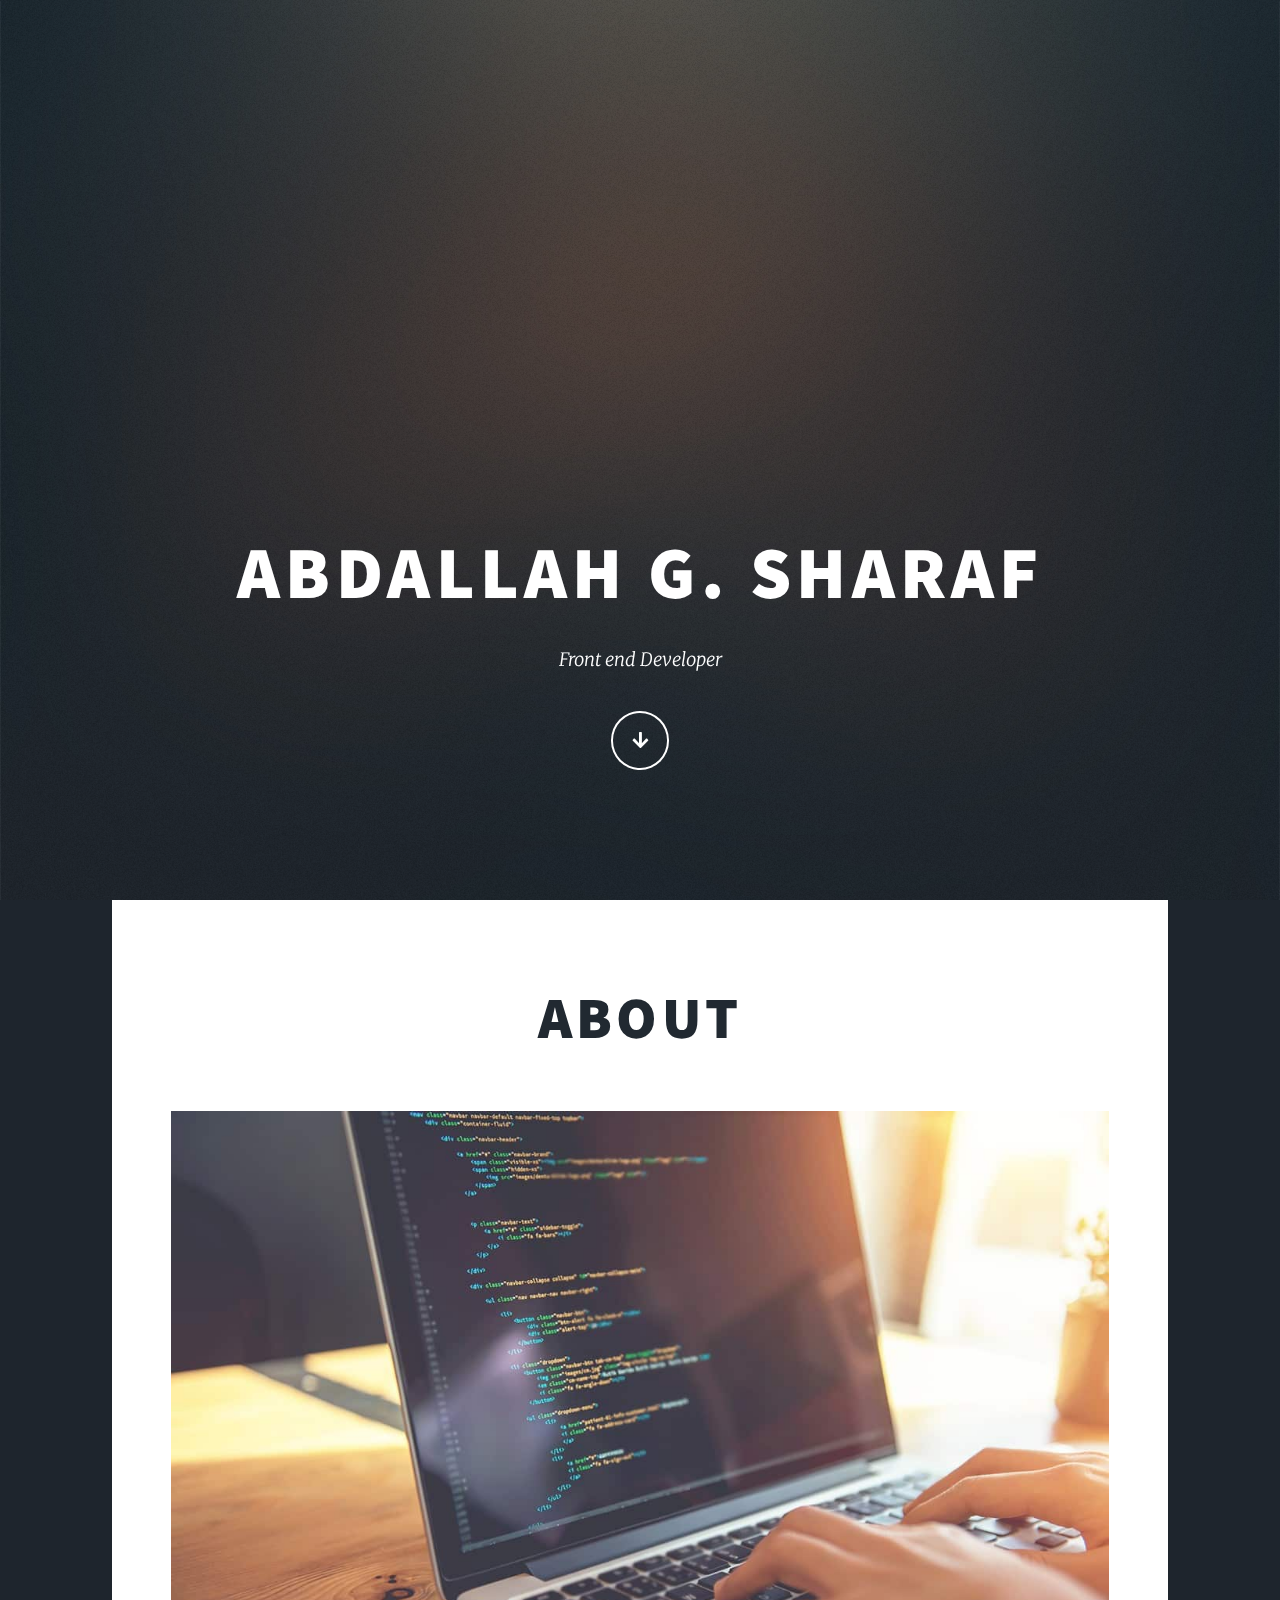
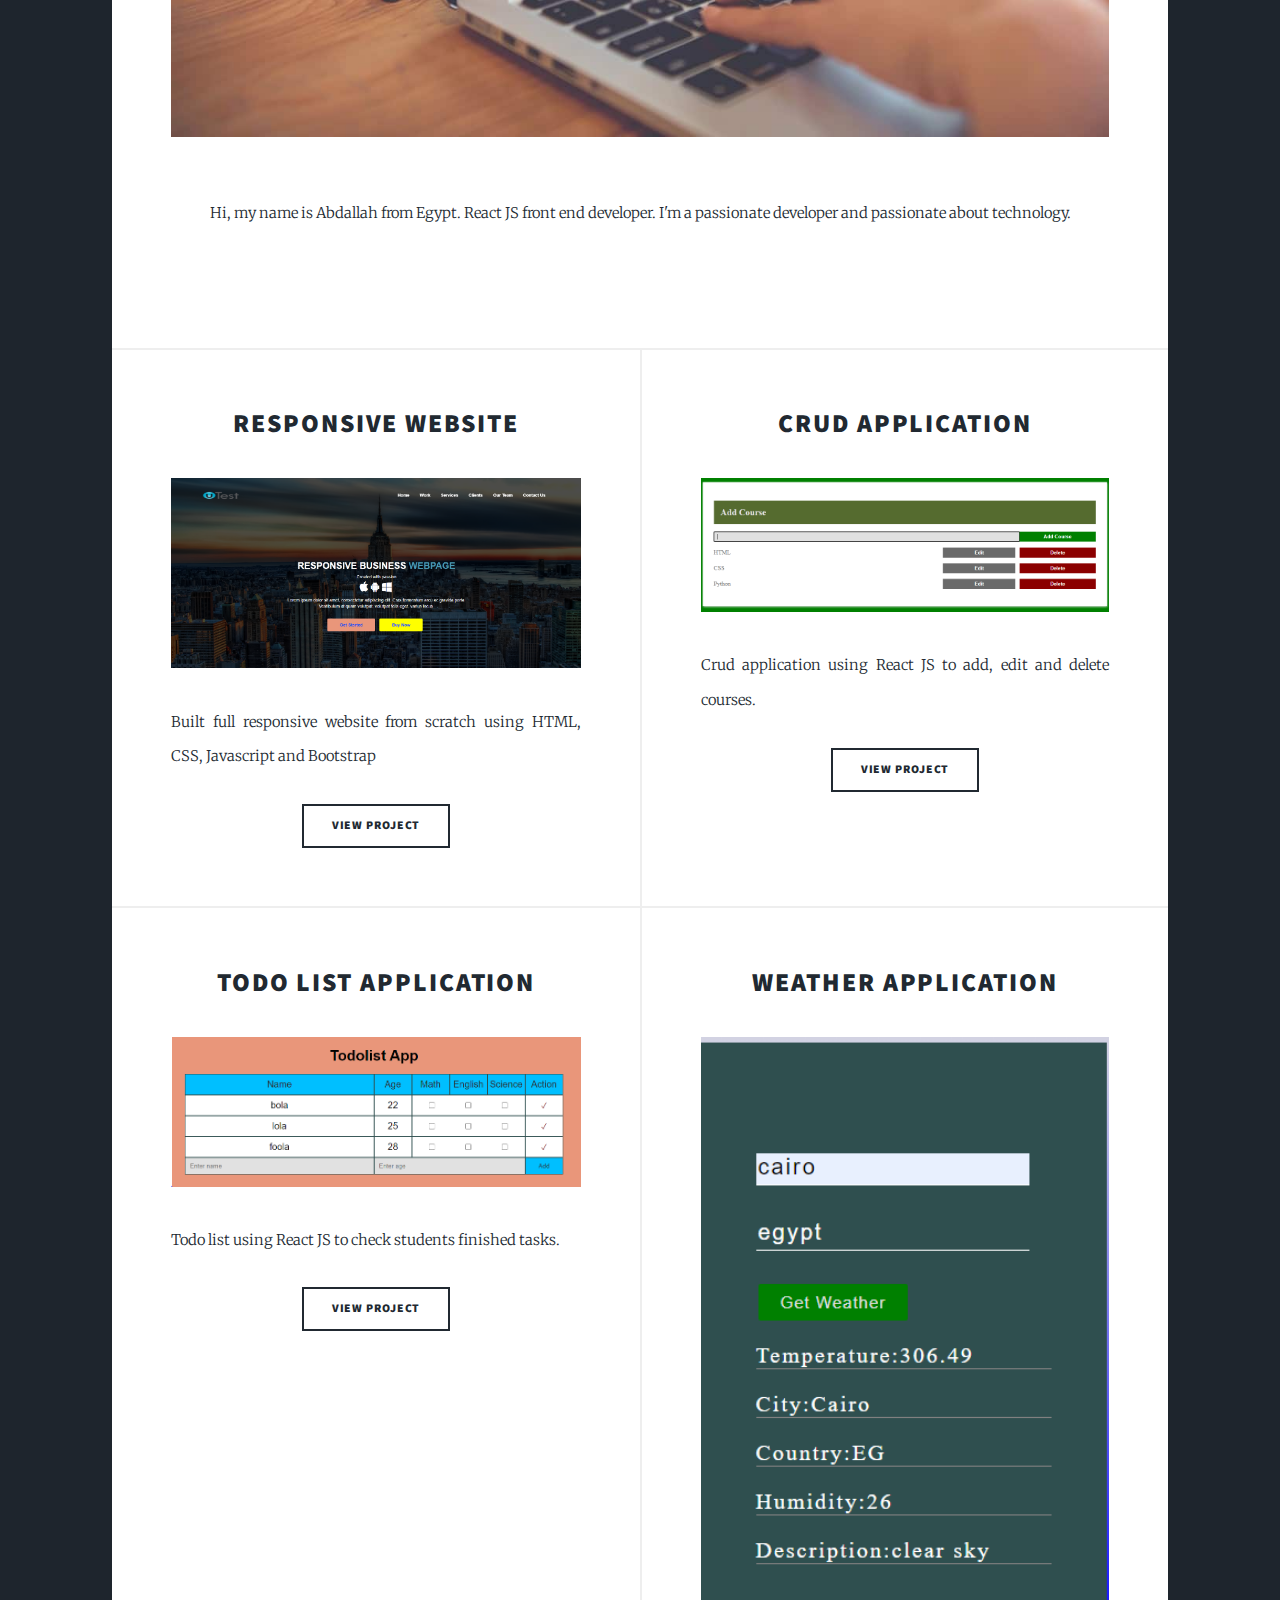
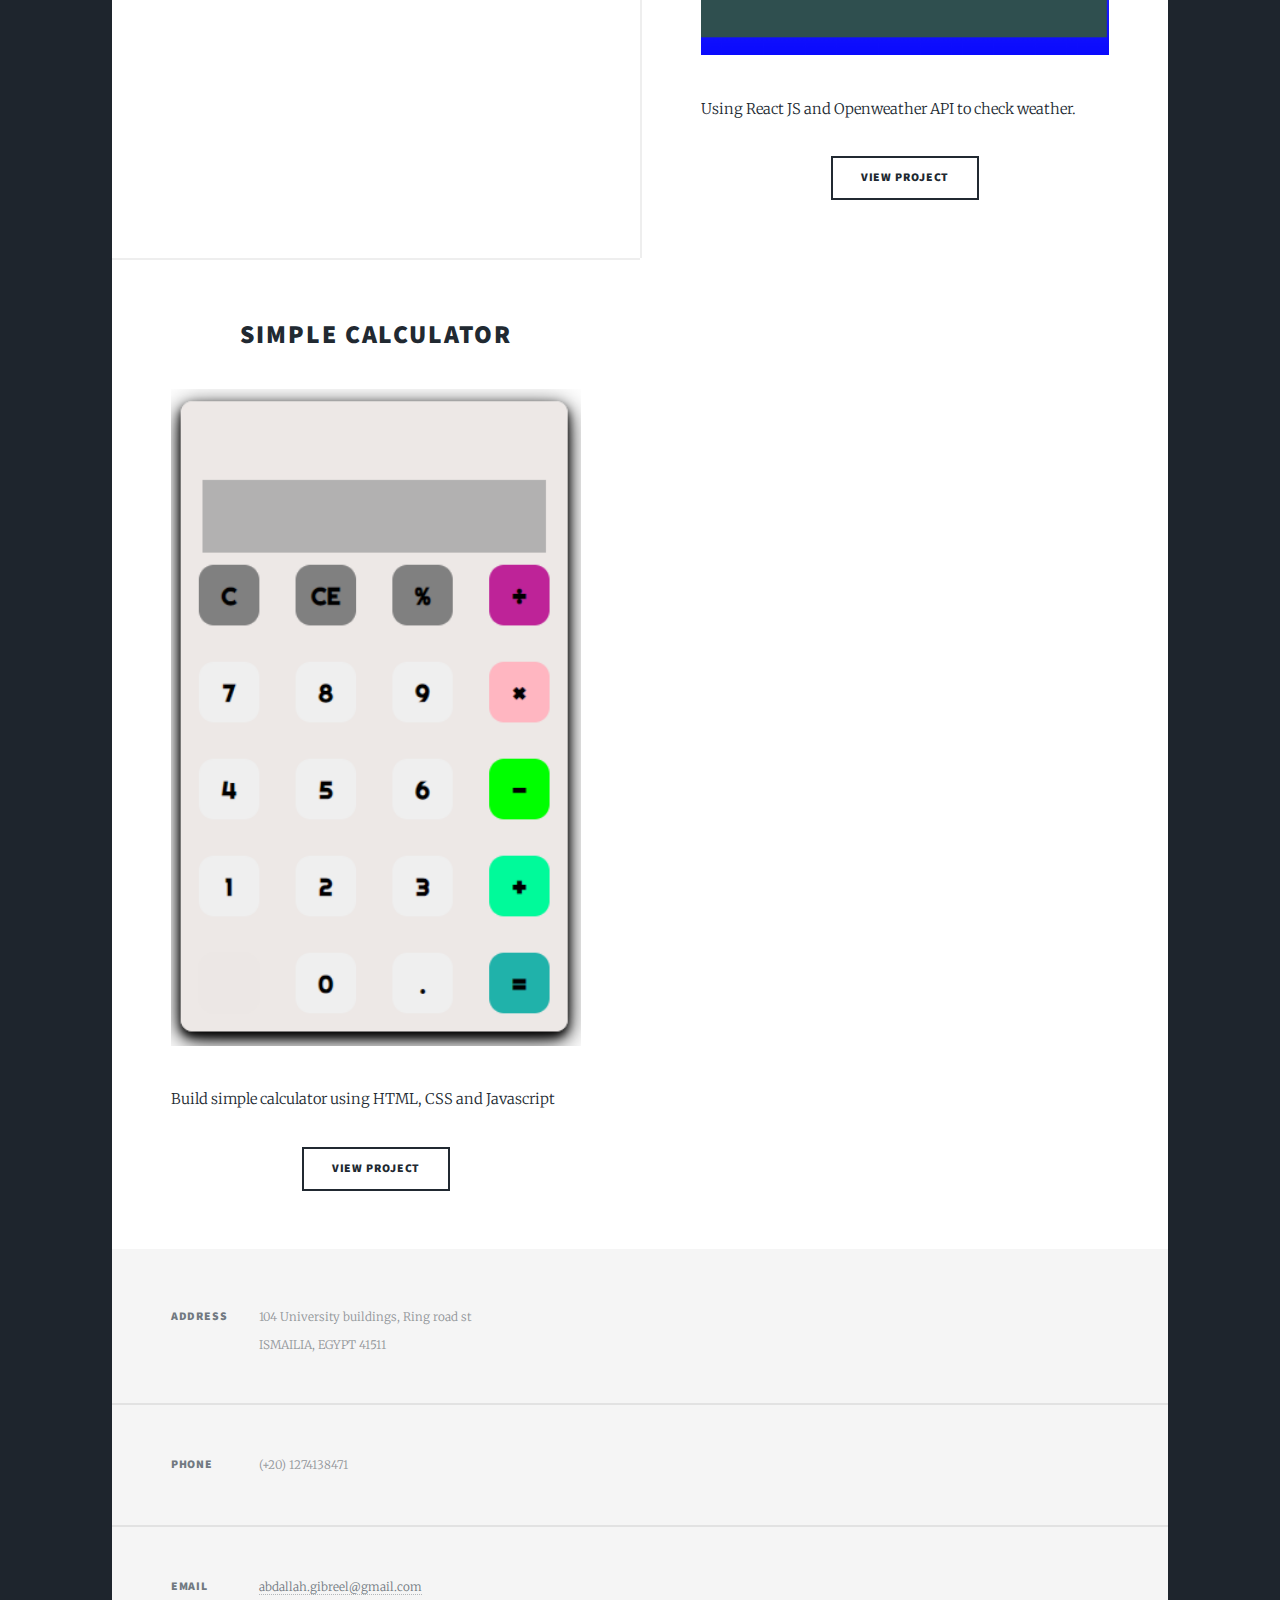
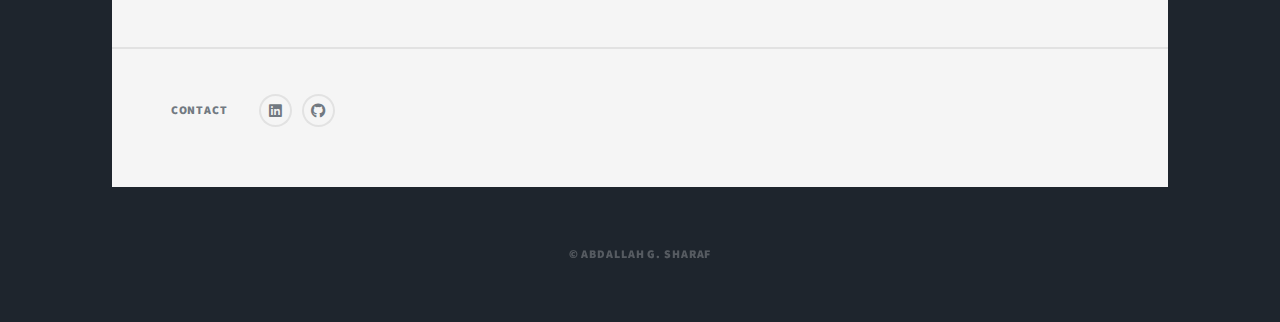
<file: index.html>
<!DOCTYPE HTML>
<html>
	<head>
		<title>Portfolio</title>
		<meta charset="utf-8" />
		<meta name="viewport" content="width=device-width, initial-scale=1, user-scalable=no" />
		<link rel="stylesheet" href="assets/css/main.css" />
		<noscript><link rel="stylesheet" href="assets/css/noscript.css" /></noscript>
	</head>
	<body class="is-preload">

		<!-- Wrapper -->
			<div id="wrapper" class="fade-in">

				<!-- Intro -->
					<div id="intro">
						<h1>Abdallah G. Sharaf</h1>
						<p>Front end Developer</p>
						<ul class="actions">
							<li><a href="#main" class="button icon solid solo fa-arrow-down scrolly">Continue</a></li>
						</ul>
					</div>

				<!-- Header -->
					<header id="header">
					</header>  

				<!-- Nav -->
					<!--<nav id="nav">
						<ul class="links">
							<li class="active"><a href="index.html"></a></li>
							<li><a href="generic.html">Generic Page</a></li>
							<li><a href="elements.html">Elements Reference</a></li>
						</ul>
					</nav>-->

				<!-- Main -->
					<div id="main">

						<!-- Featured Post -->
							<article class="post featured">
								<header class="major">
									<h2>About</h2>
								</header>
								<img class="image main" src="images/how-to-become-successful-freelance-web-developer.jpeg" alt="" />
								
								<ul class="actions special">
									<p>Hi, my name is Abdallah from Egypt. React JS front end developer. I'm a passionate developer and passionate about technology.</p>
								</ul>
							</article>

						<!-- Posts -->
							<section id="projects" class="posts">
								<article>
									<header>
										<h2>responsive website</h2>
									</header>
									<img class="image fit" src="images/Capture2.PNG" alt="" />
									<p>Built full responsive website from scratch using HTML, CSS, Javascript and Bootstrap</p>
									<ul class="actions special">
										<li><a href="https://abdo916.github.io/Respon_Template/" target="_blank" class="button">view project</a></li>
									</ul>
								</article>
								<article>
									<header>
										<h2>Crud application</h2>
									</header>
									<img class="image fit" src="images/Capture4.PNG" alt="" />
									<p>Crud application using React JS to add, edit and delete courses.</p>
									<ul class="actions special">
										<li><a href="#"  class="button">view project</a></li>
									</ul>
								</article>
								<article>
									<header>
										<h2>todo list application</h2>
									</header>
									<img class="image fit" src="images/Capture.PNG" alt="" />
									<p>Todo list using React JS to check students finished tasks.</p>
									<ul class="actions special">
										<li><a href="https://abdo916.github.io/to_do/" target="_blank" class="button">view project</a></li>
									</ul>
								</article>
								<article>
									<header>
										<h2>weather application</h2>
									</header>
									<img id="height2" class="image fit" src="images/Capture3.PNG" alt="" />
									<p>Using React JS and Openweather API to check weather. </p>
									<ul class="actions special">
										<li><a href="https://abdo916.github.io/weather/" target="_blank" class="button">view project</a></li>
									</ul>
								</article>
								<article>
									<header>
										<h2>simple calculator</h2>
									</header>
									<img id="height" class="image fit" src="images/Capture122.PNG" alt="" />
									<p>Build simple calculator using HTML, CSS and Javascript</p>
									<ul class="actions special">
										<li><a href="https://abdo916.github.io/simple-calc/" target="_blank" class="button">view project</a></li>
									</ul>
								</article>
							</section>


					</div>

				<!-- Footer -->
					<footer id="footer">
						<section class="split contact">
							<section class="alt">
								<h3>Address</h3>
								<p>104 University buildings, Ring road st<br />
								ISMAILIA, EGYPT 41511</p>
							</section>
							<section>
								<h3>Phone</h3>
								<p>(+20) 1274138471</p>
							</section>
							<section>
								<h3>Email</h3>
								<p><a href="mailto: abdallah.gibreel@gmail.com">abdallah.gibreel@gmail.com</a></p>
							</section>
							<section>
								<h3>Contact</h3>
								<ul class="icons alt">
									<li><a href="https://www.linkedin.com/in/abdallah-gibreel-3a7154b4/" target="_blank" class="icon brands alt fa-linkedin"><span class="label">Linkedin</span></a></li>
									<li><a href="https://github.com/abdo916" target="_blank" class="icon brands alt fa-github"><span class="label">GitHub</span></a></li>
								</ul>
							</section>
						</section>
					</footer>

				<!-- Copyright -->
					<div id="copyright">
						<ul><li>&copy; Abdallah G. sharaf</li></ul>
					</div>

			</div>

		<!-- Scripts -->
			<script src="assets/js/jquery.min.js"></script>
			<script src="assets/js/jquery.scrollex.min.js"></script>
			<script src="assets/js/jquery.scrolly.min.js"></script>
			<script src="assets/js/browser.min.js"></script>
			<script src="assets/js/breakpoints.min.js"></script>
			<script src="assets/js/util.js"></script>
			<script src="assets/js/main.js"></script>

	</body>
</html>
</file>
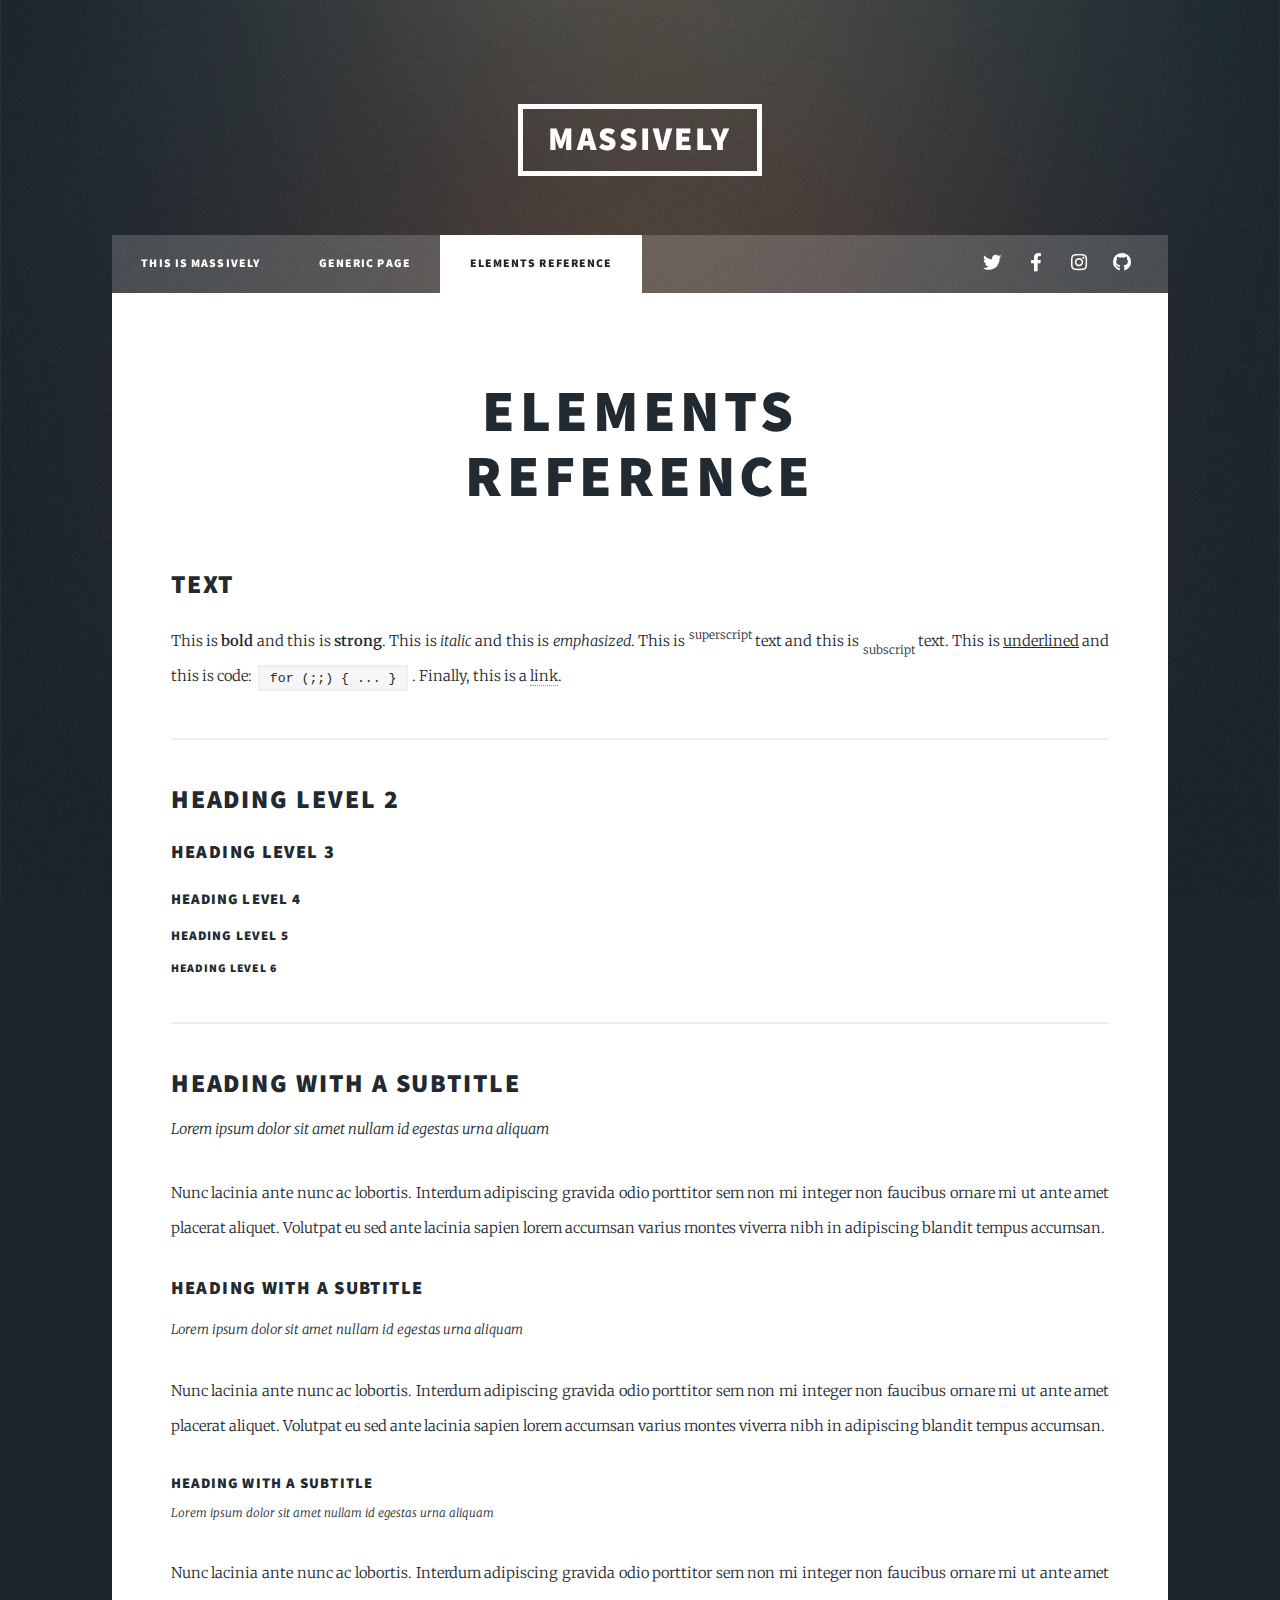
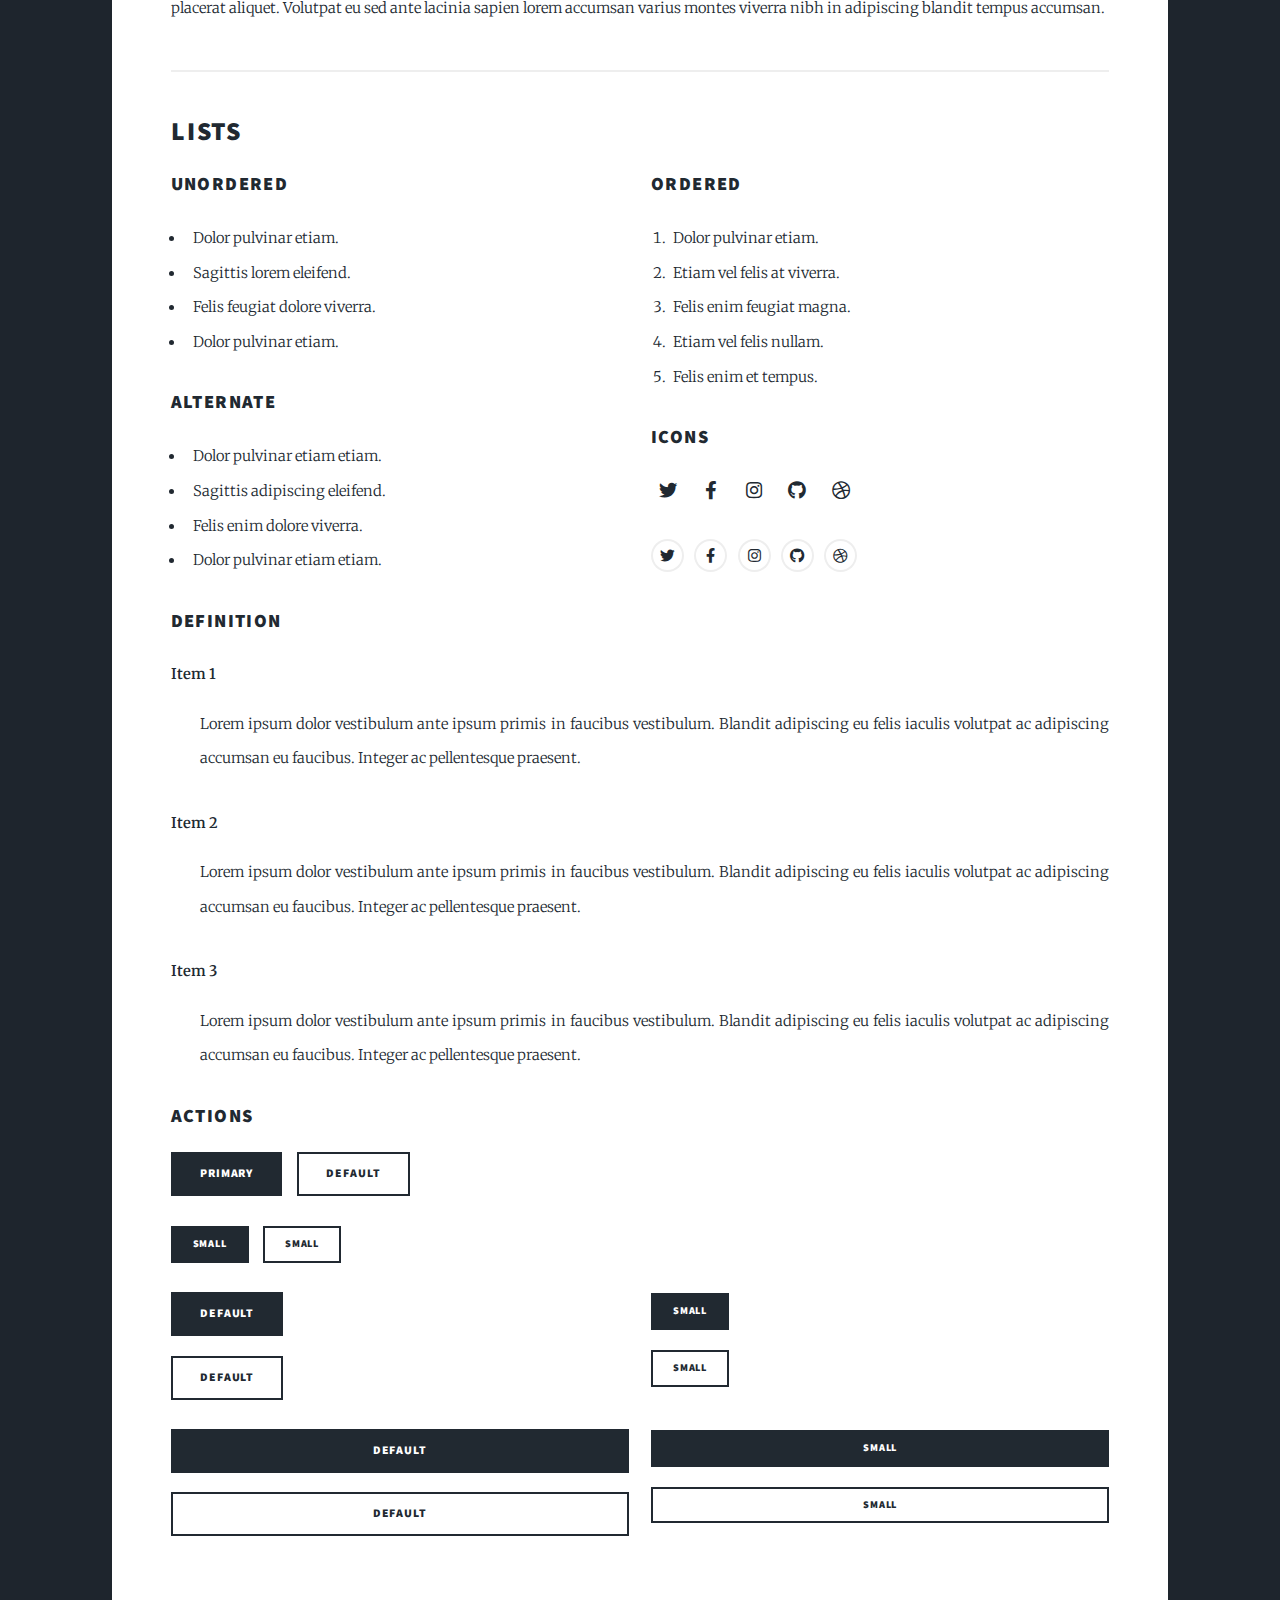
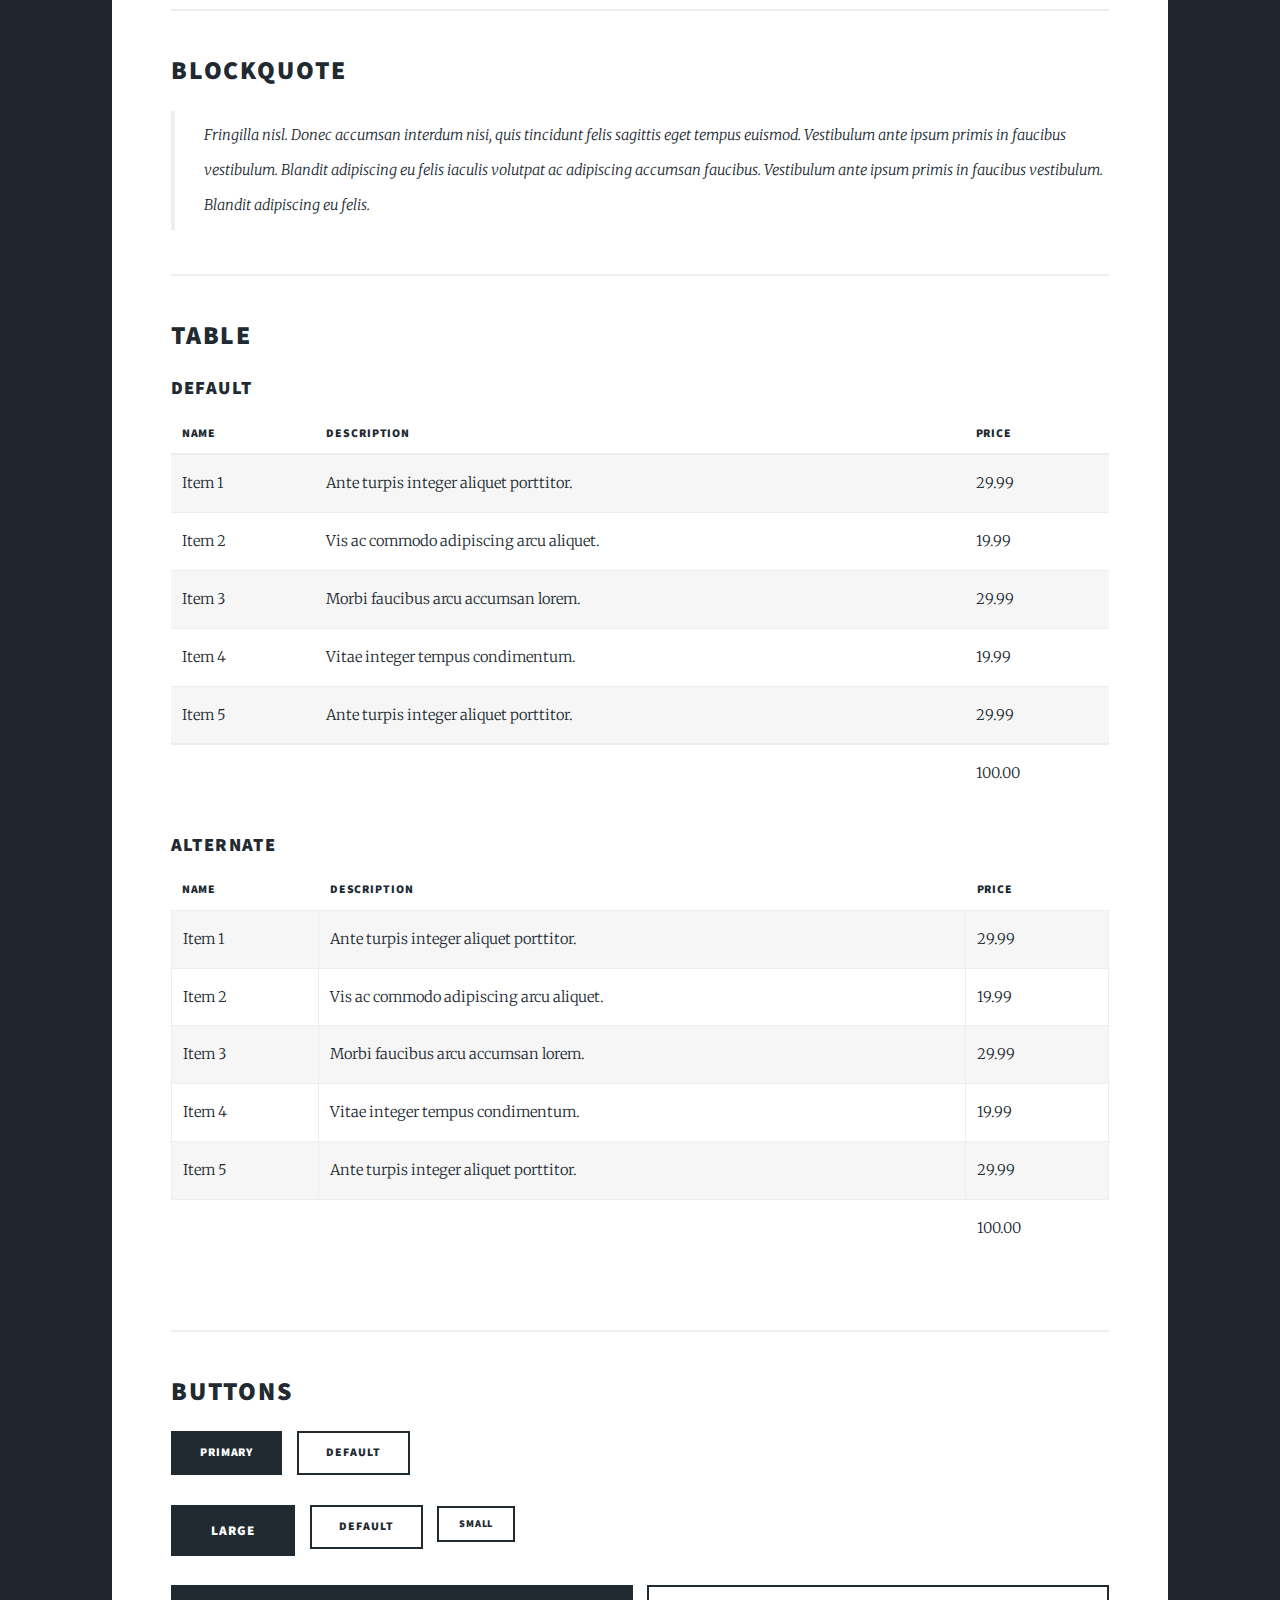
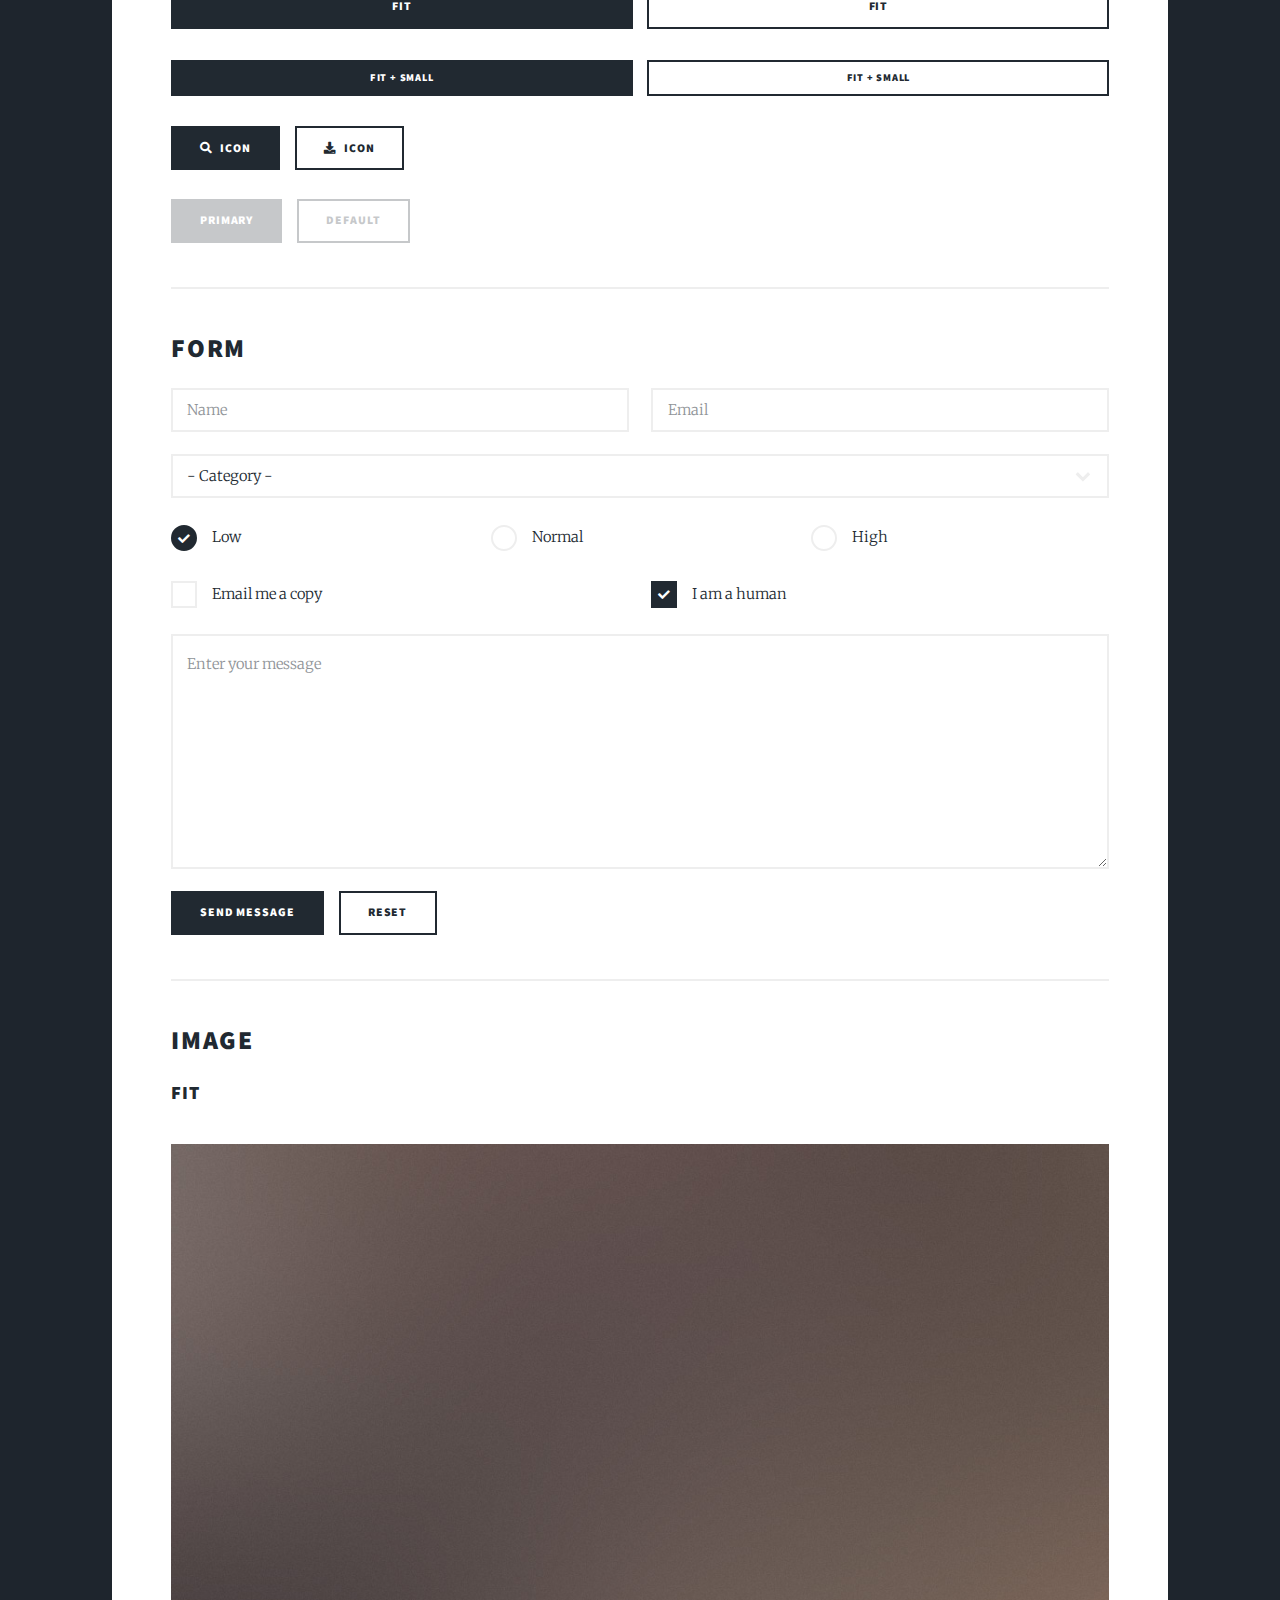
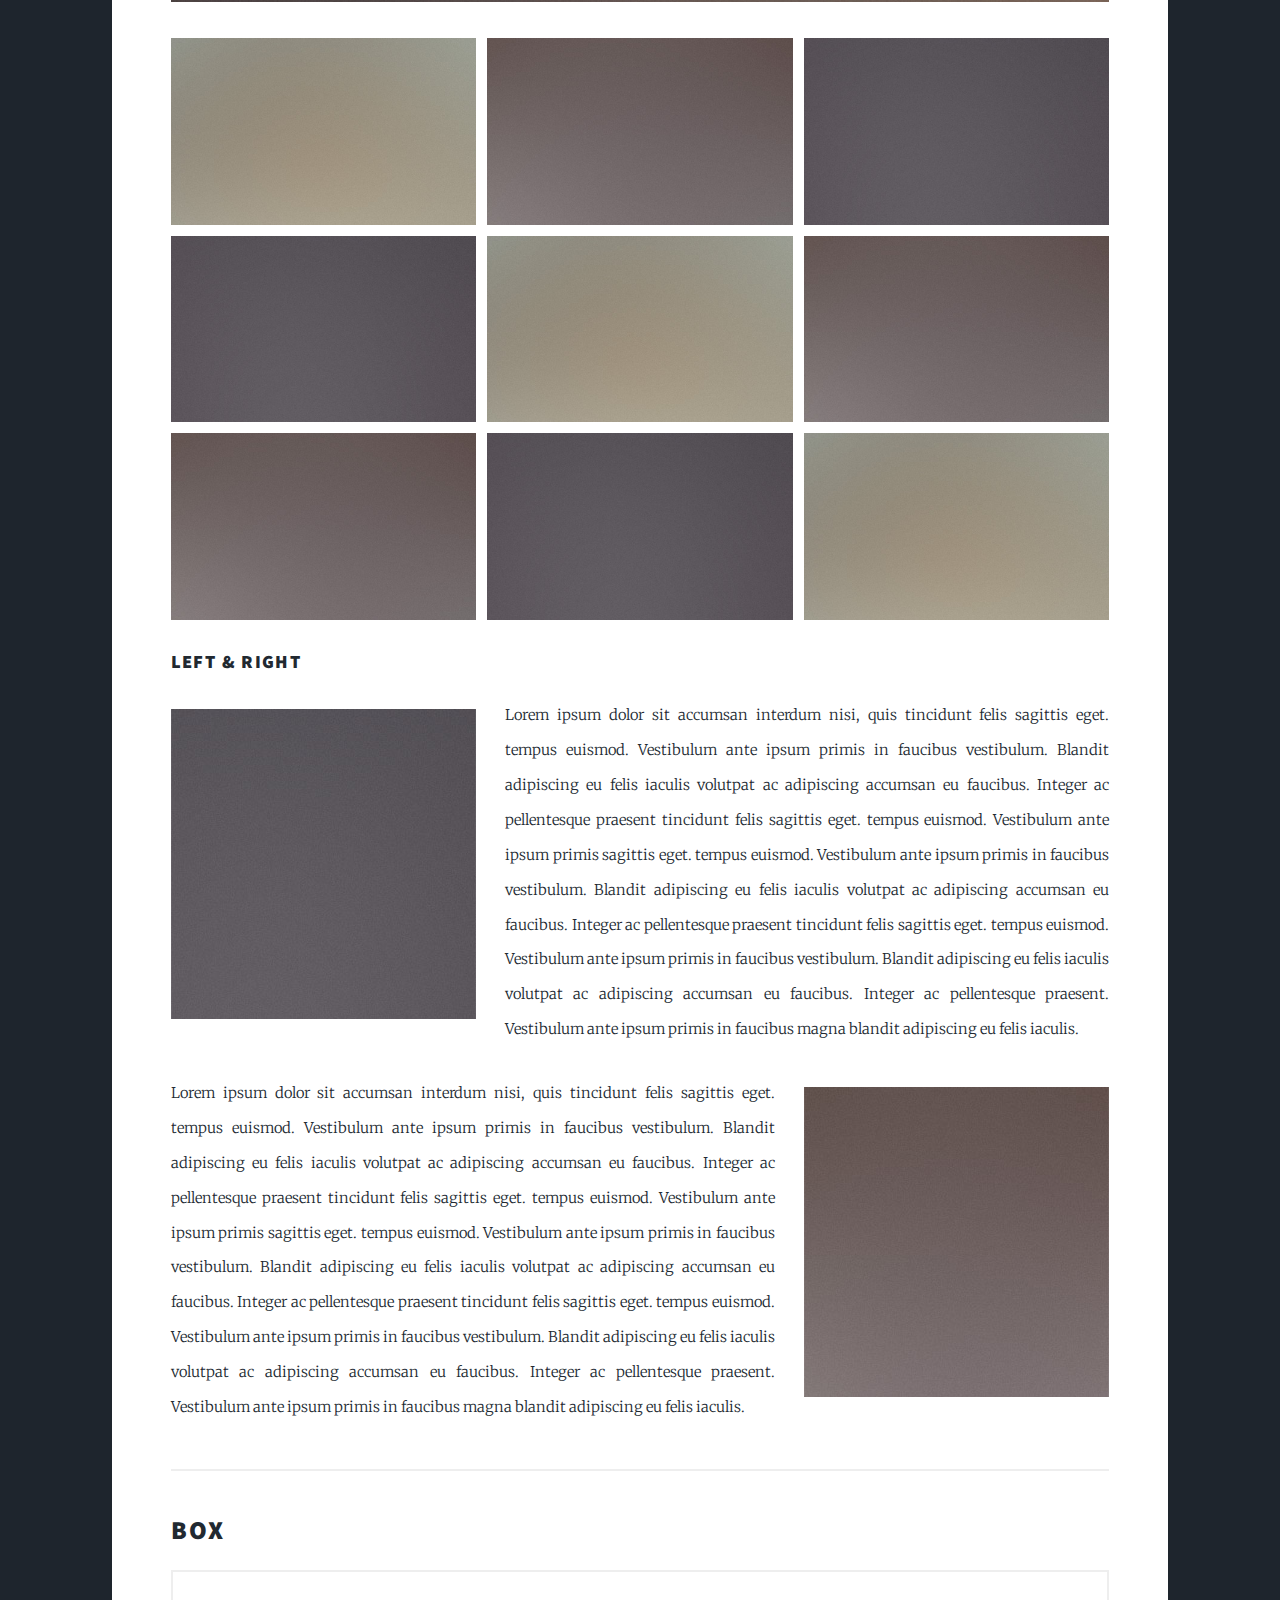
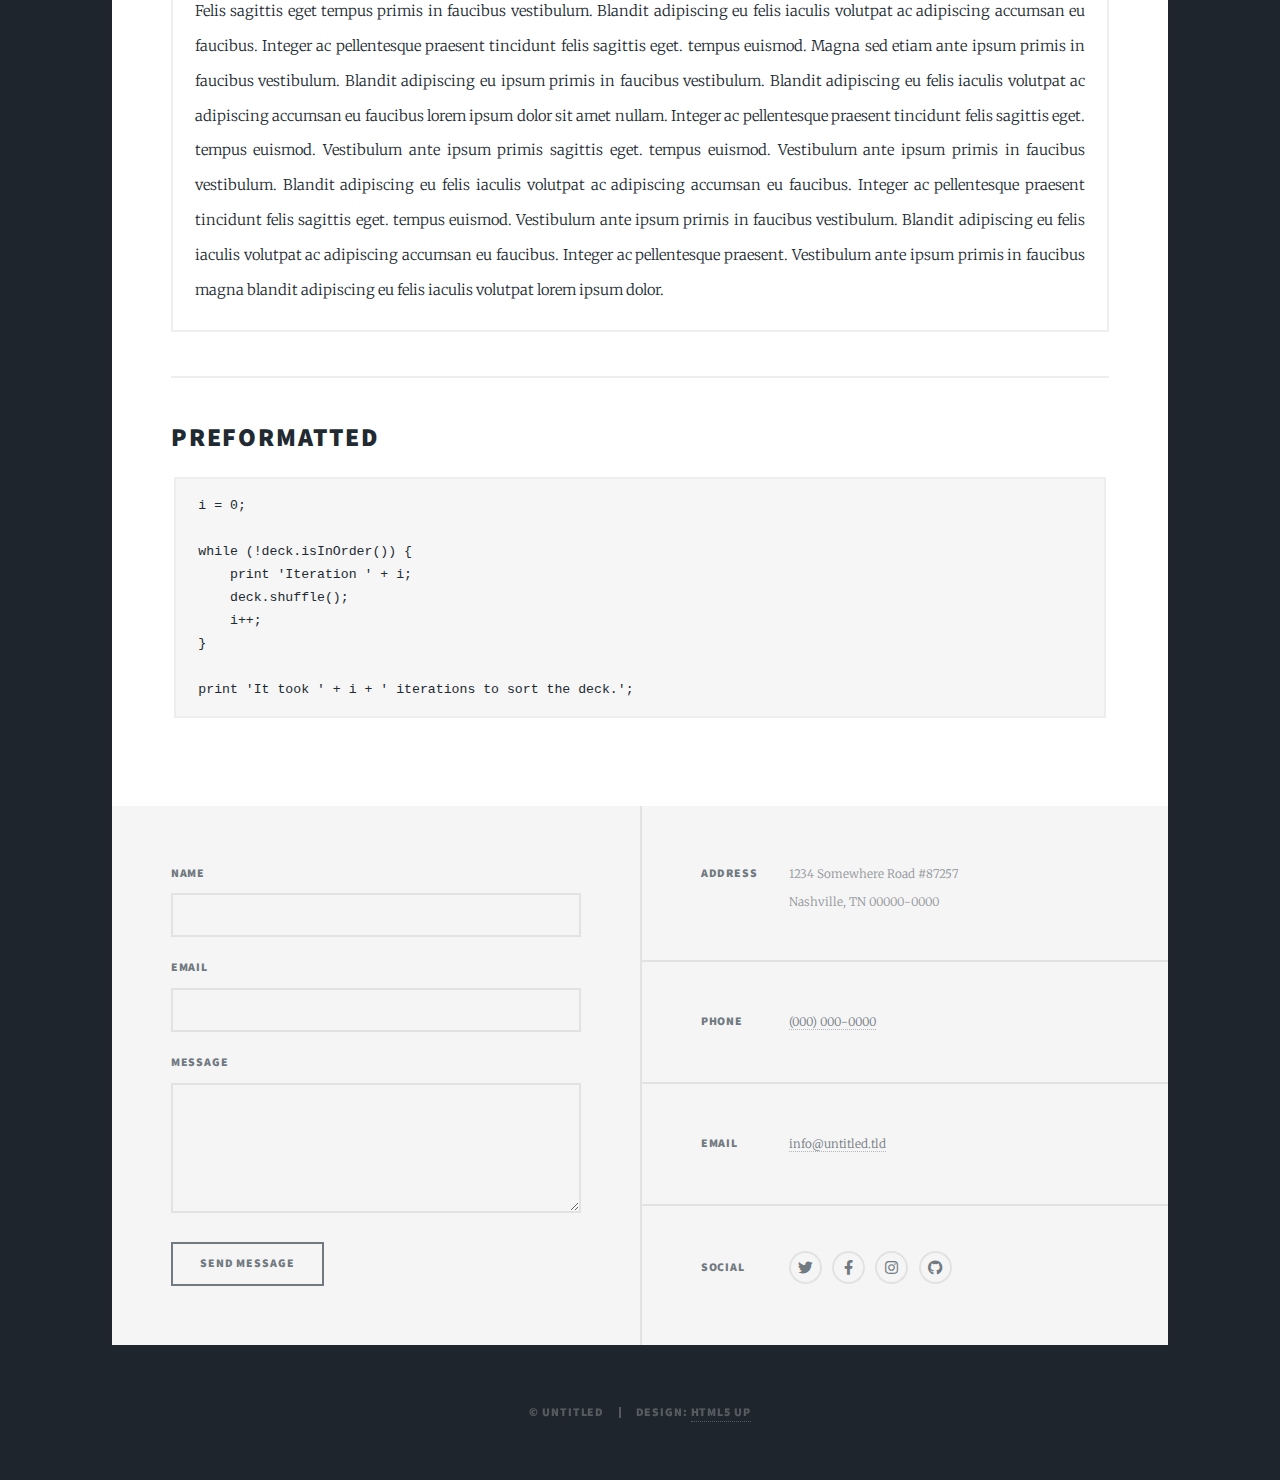
<file: elements.html>
<!DOCTYPE HTML>
<!--
	Massively by HTML5 UP
	html5up.net | @ajlkn
	Free for personal and commercial use under the CCA 3.0 license (html5up.net/license)
-->
<html>
	<head>
		<title>Elements Reference - Massively by HTML5 UP</title>
		<meta charset="utf-8" />
		<meta name="viewport" content="width=device-width, initial-scale=1, user-scalable=no" />
		<link rel="stylesheet" href="assets/css/main.css" />
		<noscript><link rel="stylesheet" href="assets/css/noscript.css" /></noscript>
	</head>
	<body class="is-preload">

		<!-- Wrapper -->
			<div id="wrapper">

				<!-- Header -->
					<header id="header">
						<a href="index.html" class="logo">Massively</a>
					</header>

				<!-- Nav -->
					<nav id="nav">
						<ul class="links">
							<li><a href="index.html">This is Massively</a></li>
							<li><a href="generic.html">Generic Page</a></li>
							<li class="active"><a href="elements.html">Elements Reference</a></li>
						</ul>
						<ul class="icons">
							<li><a href="#" class="icon brands fa-twitter"><span class="label">Twitter</span></a></li>
							<li><a href="#" class="icon brands fa-facebook-f"><span class="label">Facebook</span></a></li>
							<li><a href="#" class="icon brands fa-instagram"><span class="label">Instagram</span></a></li>
							<li><a href="#" class="icon brands fa-github"><span class="label">GitHub</span></a></li>
						</ul>
					</nav>

				<!-- Main -->
					<div id="main">

						<!-- Post -->
							<section class="post">
								<header class="major">
									<h1>Elements<br />
									Reference</h1>
								</header>

								<!-- Text stuff -->
									<h2>Text</h2>
									<p>This is <b>bold</b> and this is <strong>strong</strong>. This is <i>italic</i> and this is <em>emphasized</em>.
									This is <sup>superscript</sup> text and this is <sub>subscript</sub> text.
									This is <u>underlined</u> and this is code: <code>for (;;) { ... }</code>.
									Finally, this is a <a href="#">link</a>.</p>
									<hr />
									<h2>Heading Level 2</h2>
									<h3>Heading Level 3</h3>
									<h4>Heading Level 4</h4>
									<h5>Heading Level 5</h5>
									<h6>Heading Level 6</h6>
									<hr />
									<header>
										<h2>Heading with a Subtitle</h2>
										<p>Lorem ipsum dolor sit amet nullam id egestas urna aliquam</p>
									</header>
									<p>Nunc lacinia ante nunc ac lobortis. Interdum adipiscing gravida odio porttitor sem non mi integer non faucibus ornare mi ut ante amet placerat aliquet. Volutpat eu sed ante lacinia sapien lorem accumsan varius montes viverra nibh in adipiscing blandit tempus accumsan.</p>
									<header>
										<h3>Heading with a Subtitle</h3>
										<p>Lorem ipsum dolor sit amet nullam id egestas urna aliquam</p>
									</header>
									<p>Nunc lacinia ante nunc ac lobortis. Interdum adipiscing gravida odio porttitor sem non mi integer non faucibus ornare mi ut ante amet placerat aliquet. Volutpat eu sed ante lacinia sapien lorem accumsan varius montes viverra nibh in adipiscing blandit tempus accumsan.</p>
									<header>
										<h4>Heading with a Subtitle</h4>
										<p>Lorem ipsum dolor sit amet nullam id egestas urna aliquam</p>
									</header>
									<p>Nunc lacinia ante nunc ac lobortis. Interdum adipiscing gravida odio porttitor sem non mi integer non faucibus ornare mi ut ante amet placerat aliquet. Volutpat eu sed ante lacinia sapien lorem accumsan varius montes viverra nibh in adipiscing blandit tempus accumsan.</p>

									<hr />

								<!-- Lists -->
									<h2>Lists</h2>
									<div class="row">
										<div class="col-6 col-12-small">

											<h3>Unordered</h3>
											<ul>
												<li>Dolor pulvinar etiam.</li>
												<li>Sagittis lorem eleifend.</li>
												<li>Felis feugiat dolore viverra.</li>
												<li>Dolor pulvinar etiam.</li>
											</ul>

											<h3>Alternate</h3>
											<ul class="alt">
												<li>Dolor pulvinar etiam etiam.</li>
												<li>Sagittis adipiscing eleifend.</li>
												<li>Felis enim dolore viverra.</li>
												<li>Dolor pulvinar etiam etiam.</li>
											</ul>

										</div>
										<div class="col-6 col-12-small">

											<h3>Ordered</h3>
											<ol>
												<li>Dolor pulvinar etiam.</li>
												<li>Etiam vel felis at viverra.</li>
												<li>Felis enim feugiat magna.</li>
												<li>Etiam vel felis nullam.</li>
												<li>Felis enim et tempus.</li>
											</ol>

											<h3>Icons</h3>
											<ul class="icons">
												<li><a href="#" class="icon brands fa-twitter"><span class="label">Twitter</span></a></li>
												<li><a href="#" class="icon brands fa-facebook-f"><span class="label">Facebook</span></a></li>
												<li><a href="#" class="icon brands fa-instagram"><span class="label">Instagram</span></a></li>
												<li><a href="#" class="icon brands fa-github"><span class="label">Github</span></a></li>
												<li><a href="#" class="icon brands fa-dribbble"><span class="label">Dribbble</span></a></li>
											</ul>
											<ul class="icons alt">
												<li><a href="#" class="icon brands alt fa-twitter"><span class="label">Twitter</span></a></li>
												<li><a href="#" class="icon brands alt fa-facebook-f"><span class="label">Facebook</span></a></li>
												<li><a href="#" class="icon brands alt fa-instagram"><span class="label">Instagram</span></a></li>
												<li><a href="#" class="icon brands alt fa-github"><span class="label">Github</span></a></li>
												<li><a href="#" class="icon brands alt fa-dribbble"><span class="label">Dribbble</span></a></li>
											</ul>

										</div>
									</div>
									<h3>Definition</h3>
									<dl>
										<dt>Item 1</dt>
										<dd>
											<p>Lorem ipsum dolor vestibulum ante ipsum primis in faucibus vestibulum. Blandit adipiscing eu felis iaculis volutpat ac adipiscing accumsan eu faucibus. Integer ac pellentesque praesent.</p>
										</dd>
										<dt>Item 2</dt>
										<dd>
											<p>Lorem ipsum dolor vestibulum ante ipsum primis in faucibus vestibulum. Blandit adipiscing eu felis iaculis volutpat ac adipiscing accumsan eu faucibus. Integer ac pellentesque praesent.</p>
										</dd>
										<dt>Item 3</dt>
										<dd>
											<p>Lorem ipsum dolor vestibulum ante ipsum primis in faucibus vestibulum. Blandit adipiscing eu felis iaculis volutpat ac adipiscing accumsan eu faucibus. Integer ac pellentesque praesent.</p>
										</dd>
									</dl>

									<h3>Actions</h3>
									<ul class="actions">
										<li><a href="#" class="button primary">Primary</a></li>
										<li><a href="#" class="button">Default</a></li>
									</ul>
									<ul class="actions small">
										<li><a href="#" class="button primary small">Small</a></li>
										<li><a href="#" class="button small">Small</a></li>
									</ul>
									<div class="row">
										<div class="col-6 col-12-small">
											<ul class="actions stacked">
												<li><a href="#" class="button primary">Default</a></li>
												<li><a href="#" class="button">Default</a></li>
											</ul>
										</div>
										<div class="col-6 col-12-small">
											<ul class="actions stacked">
												<li><a href="#" class="button primary small">Small</a></li>
												<li><a href="#" class="button small">Small</a></li>
											</ul>
										</div>
									</div>
									<div class="row">
										<div class="col-6 col-12-small">
											<ul class="actions stacked">
												<li><a href="#" class="button primary fit">Default</a></li>
												<li><a href="#" class="button fit">Default</a></li>
											</ul>
										</div>
										<div class="col-6 col-12-small">
											<ul class="actions stacked">
												<li><a href="#" class="button primary small fit">Small</a></li>
												<li><a href="#" class="button small fit">Small</a></li>
											</ul>
										</div>
									</div>

									<hr />

								<!-- Blockquote -->
									<h2>Blockquote</h2>
									<blockquote>Fringilla nisl. Donec accumsan interdum nisi, quis tincidunt felis sagittis eget tempus euismod. Vestibulum ante ipsum primis in faucibus vestibulum. Blandit adipiscing eu felis iaculis volutpat ac adipiscing accumsan faucibus. Vestibulum ante ipsum primis in faucibus vestibulum. Blandit adipiscing eu felis.</blockquote>

									<hr />

								<!-- Table -->
									<h2>Table</h2>

									<h3>Default</h3>
									<div class="table-wrapper">
										<table>
											<thead>
												<tr>
													<th>Name</th>
													<th>Description</th>
													<th>Price</th>
												</tr>
											</thead>
											<tbody>
												<tr>
													<td>Item 1</td>
													<td>Ante turpis integer aliquet porttitor.</td>
													<td>29.99</td>
												</tr>
												<tr>
													<td>Item 2</td>
													<td>Vis ac commodo adipiscing arcu aliquet.</td>
													<td>19.99</td>
												</tr>
												<tr>
													<td>Item 3</td>
													<td> Morbi faucibus arcu accumsan lorem.</td>
													<td>29.99</td>
												</tr>
												<tr>
													<td>Item 4</td>
													<td>Vitae integer tempus condimentum.</td>
													<td>19.99</td>
												</tr>
												<tr>
													<td>Item 5</td>
													<td>Ante turpis integer aliquet porttitor.</td>
													<td>29.99</td>
												</tr>
											</tbody>
											<tfoot>
												<tr>
													<td colspan="2"></td>
													<td>100.00</td>
												</tr>
											</tfoot>
										</table>
									</div>

									<h3>Alternate</h3>
									<div class="table-wrapper">
										<table class="alt">
											<thead>
												<tr>
													<th>Name</th>
													<th>Description</th>
													<th>Price</th>
												</tr>
											</thead>
											<tbody>
												<tr>
													<td>Item 1</td>
													<td>Ante turpis integer aliquet porttitor.</td>
													<td>29.99</td>
												</tr>
												<tr>
													<td>Item 2</td>
													<td>Vis ac commodo adipiscing arcu aliquet.</td>
													<td>19.99</td>
												</tr>
												<tr>
													<td>Item 3</td>
													<td> Morbi faucibus arcu accumsan lorem.</td>
													<td>29.99</td>
												</tr>
												<tr>
													<td>Item 4</td>
													<td>Vitae integer tempus condimentum.</td>
													<td>19.99</td>
												</tr>
												<tr>
													<td>Item 5</td>
													<td>Ante turpis integer aliquet porttitor.</td>
													<td>29.99</td>
												</tr>
											</tbody>
											<tfoot>
												<tr>
													<td colspan="2"></td>
													<td>100.00</td>
												</tr>
											</tfoot>
										</table>
									</div>

									<hr />

								<!-- Buttons -->
									<h2>Buttons</h2>
									<ul class="actions">
										<li><a href="#" class="button primary">Primary</a></li>
										<li><a href="#" class="button">Default</a></li>
									</ul>
									<ul class="actions">
										<li><a href="#" class="button primary large">Large</a></li>
										<li><a href="#" class="button">Default</a></li>
										<li><a href="#" class="button small">Small</a></li>
									</ul>
									<ul class="actions fit">
										<li><a href="#" class="button primary fit">Fit</a></li>
										<li><a href="#" class="button fit">Fit</a></li>
									</ul>
									<ul class="actions fit small">
										<li><a href="#" class="button primary fit small">Fit + Small</a></li>
										<li><a href="#" class="button fit small">Fit + Small</a></li>
									</ul>
									<ul class="actions">
										<li><a href="#" class="button primary icon solid fa-search">Icon</a></li>
										<li><a href="#" class="button icon solid fa-download">Icon</a></li>
									</ul>
									<ul class="actions">
										<li><span class="button primary disabled">Primary</span></li>
										<li><span class="button disabled">Default</span></li>
									</ul>

									<hr />

								<!-- Form -->
									<h2>Form</h2>

									<form method="post" action="#">
										<div class="row gtr-uniform">
											<div class="col-6 col-12-xsmall">
												<input type="text" name="demo-name" id="demo-name" value="" placeholder="Name" />
											</div>
											<div class="col-6 col-12-xsmall">
												<input type="email" name="demo-email" id="demo-email" value="" placeholder="Email" />
											</div>
											<!-- Break -->
											<div class="col-12">
												<select name="demo-category" id="demo-category">
													<option value="">- Category -</option>
													<option value="1">Manufacturing</option>
													<option value="1">Shipping</option>
													<option value="1">Administration</option>
													<option value="1">Human Resources</option>
												</select>
											</div>
											<!-- Break -->
											<div class="col-4 col-12-small">
												<input type="radio" id="demo-priority-low" name="demo-priority" checked>
												<label for="demo-priority-low">Low</label>
											</div>
											<div class="col-4 col-12-small">
												<input type="radio" id="demo-priority-normal" name="demo-priority">
												<label for="demo-priority-normal">Normal</label>
											</div>
											<div class="col-4 col-12-small">
												<input type="radio" id="demo-priority-high" name="demo-priority">
												<label for="demo-priority-high">High</label>
											</div>
											<!-- Break -->
											<div class="col-6 col-12-small">
												<input type="checkbox" id="demo-copy" name="demo-copy">
												<label for="demo-copy">Email me a copy</label>
											</div>
											<div class="col-6 col-12-small">
												<input type="checkbox" id="demo-human" name="demo-human" checked>
												<label for="demo-human">I am a human</label>
											</div>
											<!-- Break -->
											<div class="col-12">
												<textarea name="demo-message" id="demo-message" placeholder="Enter your message" rows="6"></textarea>
											</div>
											<!-- Break -->
											<div class="col-12">
												<ul class="actions">
													<li><input type="submit" value="Send Message" class="primary" /></li>
													<li><input type="reset" value="Reset" /></li>
												</ul>
											</div>
										</div>
									</form>

									<hr />

								<!-- Image -->
									<h2>Image</h2>

									<h3>Fit</h3>
									<span class="image fit"><img src="images/pic01.jpg" alt="" /></span>
									<div class="box alt">
										<div class="row gtr-50 gtr-uniform">
											<div class="col-4"><span class="image fit"><img src="images/pic02.jpg" alt="" /></span></div>
											<div class="col-4"><span class="image fit"><img src="images/pic03.jpg" alt="" /></span></div>
											<div class="col-4"><span class="image fit"><img src="images/pic04.jpg" alt="" /></span></div>
											<!-- Break -->
											<div class="col-4"><span class="image fit"><img src="images/pic04.jpg" alt="" /></span></div>
											<div class="col-4"><span class="image fit"><img src="images/pic02.jpg" alt="" /></span></div>
											<div class="col-4"><span class="image fit"><img src="images/pic03.jpg" alt="" /></span></div>
											<!-- Break -->
											<div class="col-4"><span class="image fit"><img src="images/pic03.jpg" alt="" /></span></div>
											<div class="col-4"><span class="image fit"><img src="images/pic04.jpg" alt="" /></span></div>
											<div class="col-4"><span class="image fit"><img src="images/pic02.jpg" alt="" /></span></div>
										</div>
									</div>

									<h3>Left &amp; Right</h3>
									<p><span class="image left"><img src="images/pic08.jpg" alt="" /></span>Lorem ipsum dolor sit accumsan interdum nisi, quis tincidunt felis sagittis eget. tempus euismod. Vestibulum ante ipsum primis in faucibus vestibulum. Blandit adipiscing eu felis iaculis volutpat ac adipiscing accumsan eu faucibus. Integer ac pellentesque praesent tincidunt felis sagittis eget. tempus euismod. Vestibulum ante ipsum primis sagittis eget. tempus euismod. Vestibulum ante ipsum primis in faucibus vestibulum. Blandit adipiscing eu felis iaculis volutpat ac adipiscing accumsan eu faucibus. Integer ac pellentesque praesent tincidunt felis sagittis eget. tempus euismod. Vestibulum ante ipsum primis in faucibus vestibulum. Blandit adipiscing eu felis iaculis volutpat ac adipiscing accumsan eu faucibus. Integer ac pellentesque praesent. Vestibulum ante ipsum primis in faucibus magna blandit adipiscing eu felis iaculis.</p>
									<p><span class="image right"><img src="images/pic09.jpg" alt="" /></span>Lorem ipsum dolor sit accumsan interdum nisi, quis tincidunt felis sagittis eget. tempus euismod. Vestibulum ante ipsum primis in faucibus vestibulum. Blandit adipiscing eu felis iaculis volutpat ac adipiscing accumsan eu faucibus. Integer ac pellentesque praesent tincidunt felis sagittis eget. tempus euismod. Vestibulum ante ipsum primis sagittis eget. tempus euismod. Vestibulum ante ipsum primis in faucibus vestibulum. Blandit adipiscing eu felis iaculis volutpat ac adipiscing accumsan eu faucibus. Integer ac pellentesque praesent tincidunt felis sagittis eget. tempus euismod. Vestibulum ante ipsum primis in faucibus vestibulum. Blandit adipiscing eu felis iaculis volutpat ac adipiscing accumsan eu faucibus. Integer ac pellentesque praesent. Vestibulum ante ipsum primis in faucibus magna blandit adipiscing eu felis iaculis.</p>

									<hr />

								<!-- Box -->
									<h2>Box</h2>
									<div class="box">
										<p>Felis sagittis eget tempus primis in faucibus vestibulum. Blandit adipiscing eu felis iaculis volutpat ac adipiscing accumsan eu faucibus. Integer ac pellentesque praesent tincidunt felis sagittis eget. tempus euismod. Magna sed etiam ante ipsum primis in faucibus vestibulum. Blandit adipiscing eu ipsum primis in faucibus vestibulum. Blandit adipiscing eu felis iaculis volutpat ac adipiscing accumsan eu faucibus lorem ipsum dolor sit amet nullam. Integer ac pellentesque praesent tincidunt felis sagittis eget. tempus euismod. Vestibulum ante ipsum primis sagittis eget. tempus euismod. Vestibulum ante ipsum primis in faucibus vestibulum. Blandit adipiscing eu felis iaculis volutpat ac adipiscing accumsan eu faucibus. Integer ac pellentesque praesent tincidunt felis sagittis eget. tempus euismod. Vestibulum ante ipsum primis in faucibus vestibulum. Blandit adipiscing eu felis iaculis volutpat ac adipiscing accumsan eu faucibus. Integer ac pellentesque praesent. Vestibulum ante ipsum primis in faucibus magna blandit adipiscing eu felis iaculis volutpat lorem ipsum dolor.</p>
									</div>

									<hr />

								<!-- Preformatted Code -->
									<h2>Preformatted</h2>
									<pre><code>i = 0;

while (!deck.isInOrder()) {
    print 'Iteration ' + i;
    deck.shuffle();
    i++;
}

print 'It took ' + i + ' iterations to sort the deck.';
</code></pre>

							</section>

					</div>

				<!-- Footer -->
					<footer id="footer">
						<section>
							<form method="post" action="#">
								<div class="fields">
									<div class="field">
										<label for="name">Name</label>
										<input type="text" name="name" id="name" />
									</div>
									<div class="field">
										<label for="email">Email</label>
										<input type="text" name="email" id="email" />
									</div>
									<div class="field">
										<label for="message">Message</label>
										<textarea name="message" id="message" rows="3"></textarea>
									</div>
								</div>
								<ul class="actions">
									<li><input type="submit" value="Send Message" /></li>
								</ul>
							</form>
						</section>
						<section class="split contact">
							<section class="alt">
								<h3>Address</h3>
								<p>1234 Somewhere Road #87257<br />
								Nashville, TN 00000-0000</p>
							</section>
							<section>
								<h3>Phone</h3>
								<p><a href="#">(000) 000-0000</a></p>
							</section>
							<section>
								<h3>Email</h3>
								<p><a href="#">info@untitled.tld</a></p>
							</section>
							<section>
								<h3>Social</h3>
								<ul class="icons alt">
									<li><a href="#" class="icon brands alt fa-twitter"><span class="label">Twitter</span></a></li>
									<li><a href="#" class="icon brands alt fa-facebook-f"><span class="label">Facebook</span></a></li>
									<li><a href="#" class="icon brands alt fa-instagram"><span class="label">Instagram</span></a></li>
									<li><a href="#" class="icon brands alt fa-github"><span class="label">GitHub</span></a></li>
								</ul>
							</section>
						</section>
					</footer>

				<!-- Copyright -->
					<div id="copyright">
						<ul><li>&copy; Untitled</li><li>Design: <a href="https://html5up.net">HTML5 UP</a></li></ul>
					</div>

			</div>

		<!-- Scripts -->
			<script src="assets/js/jquery.min.js"></script>
			<script src="assets/js/jquery.scrollex.min.js"></script>
			<script src="assets/js/jquery.scrolly.min.js"></script>
			<script src="assets/js/browser.min.js"></script>
			<script src="assets/js/breakpoints.min.js"></script>
			<script src="assets/js/util.js"></script>
			<script src="assets/js/main.js"></script>

	</body>
</html>
</file>
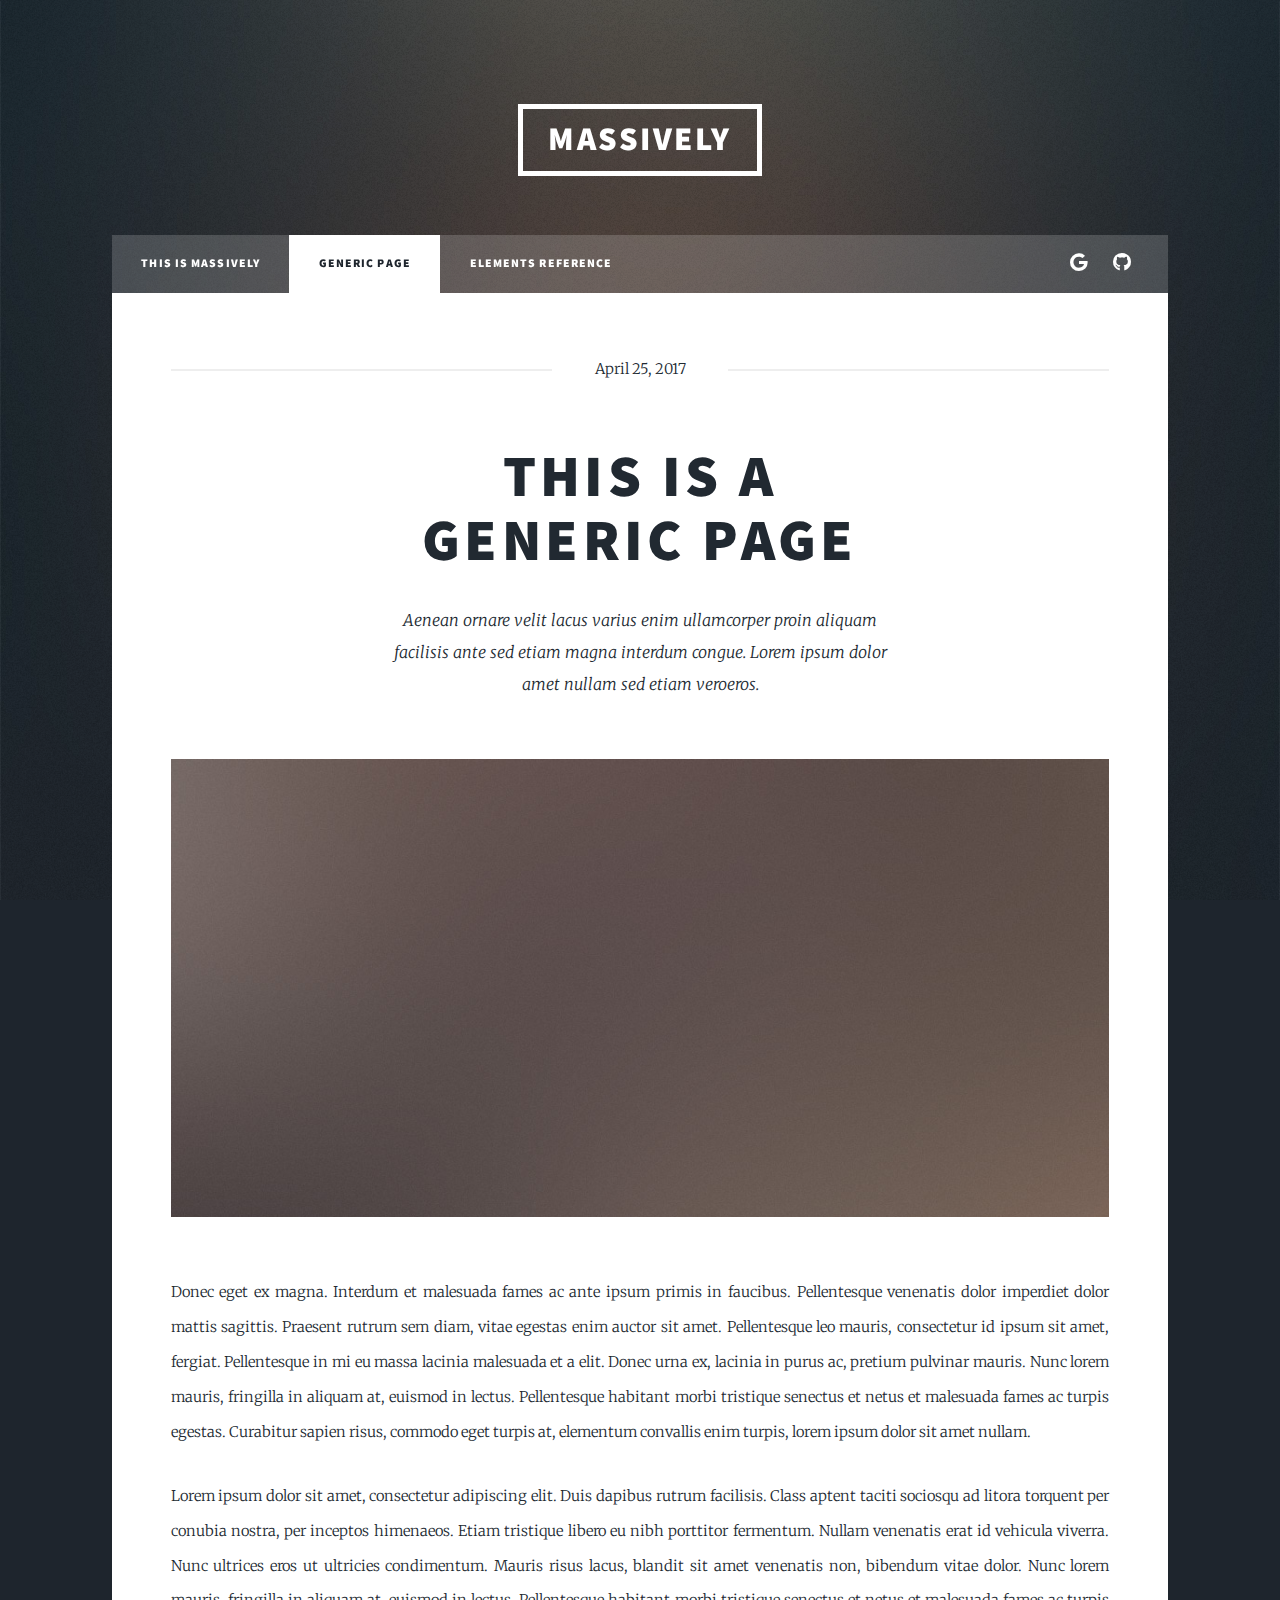
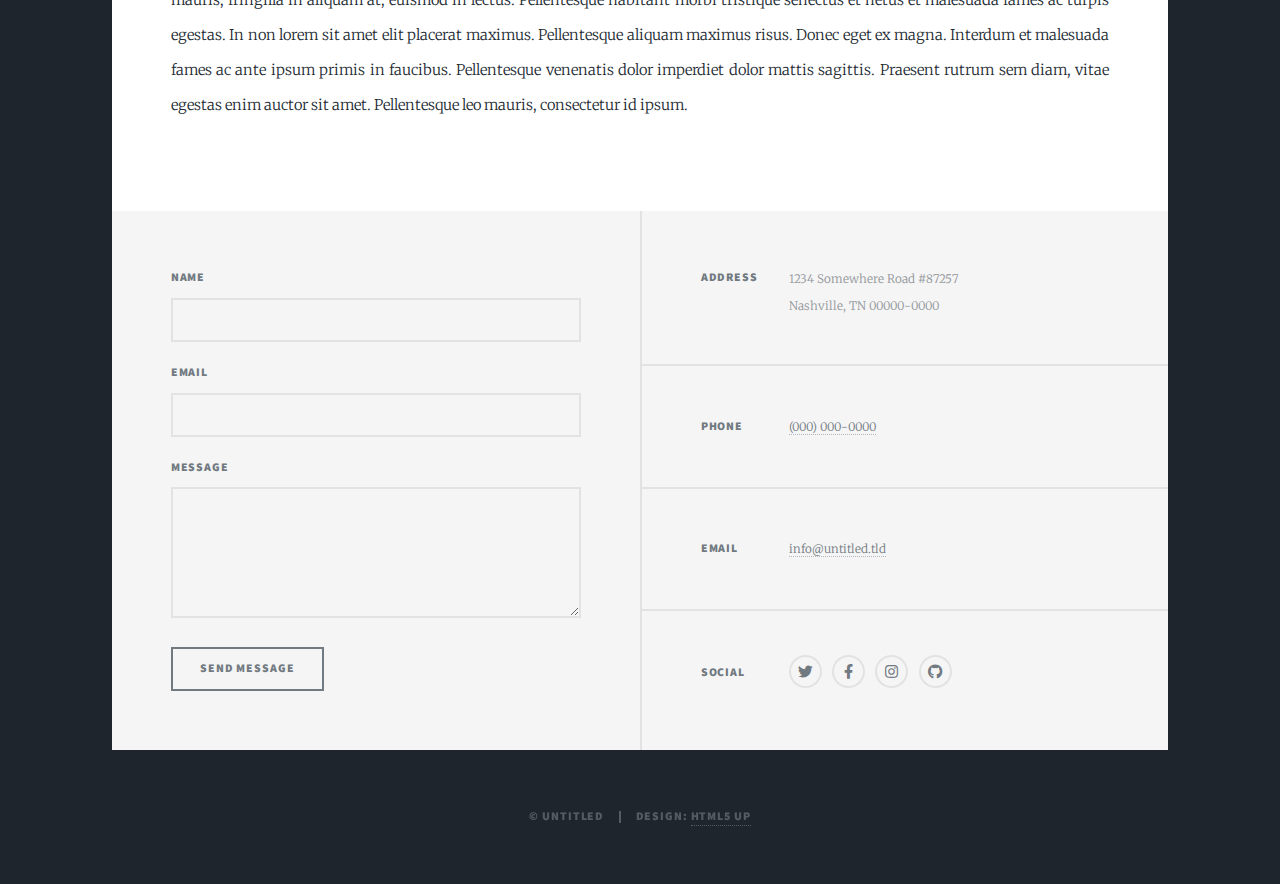
<file: generic.html>
<!DOCTYPE HTML>
<!--
	Massively by HTML5 UP
	html5up.net | @ajlkn
	Free for personal and commercial use under the CCA 3.0 license (html5up.net/license)
-->
<html>
	<head>
		<title>Generic Page - Massively by HTML5 UP</title>
		<meta charset="utf-8" />
		<meta name="viewport" content="width=device-width, initial-scale=1, user-scalable=no" />
		<link rel="stylesheet" href="assets/css/main.css" />
		<noscript><link rel="stylesheet" href="assets/css/noscript.css" /></noscript>
	</head>
	<body class="is-preload">

		<!-- Wrapper -->
			<div id="wrapper">

				<!-- Header -->
					<header id="header">
						<a href="index.html" class="logo">Massively</a>
					</header>

				<!-- Nav -->
					<nav id="nav">
						<ul class="links">
							<li><a href="index.html">This is Massively</a></li>
							<li class="active"><a href="generic.html">Generic Page</a></li>
							<li><a href="elements.html">Elements Reference</a></li>
						</ul>
						<ul class="icons">
							<li><a href="#" class="icon brands fa-google"><span class="label">Instagram</span></a></li>
							<li><a href="#" class="icon brands fa-github"><span class="label">GitHub</span></a></li>
						</ul>
					</nav>

				<!-- Main -->
					<div id="main">

						<!-- Post -->
							<section class="post">
								<header class="major">
									<span class="date">April 25, 2017</span>
									<h1>This is a<br />
									Generic Page</h1>
									<p>Aenean ornare velit lacus varius enim ullamcorper proin aliquam<br />
									facilisis ante sed etiam magna interdum congue. Lorem ipsum dolor<br />
									amet nullam sed etiam veroeros.</p>
								</header>
								<div class="image main"><img src="images/pic01.jpg" alt="" /></div>
								<p>Donec eget ex magna. Interdum et malesuada fames ac ante ipsum primis in faucibus. Pellentesque venenatis dolor imperdiet dolor mattis sagittis. Praesent rutrum sem diam, vitae egestas enim auctor sit amet. Pellentesque leo mauris, consectetur id ipsum sit amet, fergiat. Pellentesque in mi eu massa lacinia malesuada et a elit. Donec urna ex, lacinia in purus ac, pretium pulvinar mauris. Nunc lorem mauris, fringilla in aliquam at, euismod in lectus. Pellentesque habitant morbi tristique senectus et netus et malesuada fames ac turpis egestas. Curabitur sapien risus, commodo eget turpis at, elementum convallis enim turpis, lorem ipsum dolor sit amet nullam.</p>
								<p>Lorem ipsum dolor sit amet, consectetur adipiscing elit. Duis dapibus rutrum facilisis. Class aptent taciti sociosqu ad litora torquent per conubia nostra, per inceptos himenaeos. Etiam tristique libero eu nibh porttitor fermentum. Nullam venenatis erat id vehicula viverra. Nunc ultrices eros ut ultricies condimentum. Mauris risus lacus, blandit sit amet venenatis non, bibendum vitae dolor. Nunc lorem mauris, fringilla in aliquam at, euismod in lectus. Pellentesque habitant morbi tristique senectus et netus et malesuada fames ac turpis egestas. In non lorem sit amet elit placerat maximus. Pellentesque aliquam maximus risus. Donec eget ex magna. Interdum et malesuada fames ac ante ipsum primis in faucibus. Pellentesque venenatis dolor imperdiet dolor mattis sagittis. Praesent rutrum sem diam, vitae egestas enim auctor sit amet. Pellentesque leo mauris, consectetur id ipsum.</p>
							</section>

					</div>

				<!-- Footer -->
					<footer id="footer">
						<section>
							<form method="post" action="#">
								<div class="fields">
									<div class="field">
										<label for="name">Name</label>
										<input type="text" name="name" id="name" />
									</div>
									<div class="field">
										<label for="email">Email</label>
										<input type="text" name="email" id="email" />
									</div>
									<div class="field">
										<label for="message">Message</label>
										<textarea name="message" id="message" rows="3"></textarea>
									</div>
								</div>
								<ul class="actions">
									<li><input type="submit" value="Send Message" /></li>
								</ul>
							</form>
						</section>
						<section class="split contact">
							<section class="alt">
								<h3>Address</h3>
								<p>1234 Somewhere Road #87257<br />
								Nashville, TN 00000-0000</p>
							</section>
							<section>
								<h3>Phone</h3>
								<p><a href="#">(000) 000-0000</a></p>
							</section>
							<section>
								<h3>Email</h3>
								<p><a href="#">info@untitled.tld</a></p>
							</section>
							<section>
								<h3>Social</h3>
								<ul class="icons alt">
									<li><a href="#" class="icon brands alt fa-twitter"><span class="label">Twitter</span></a></li>
									<li><a href="#" class="icon brands alt fa-facebook-f"><span class="label">Facebook</span></a></li>
									<li><a href="#" class="icon brands alt fa-instagram"><span class="label">Instagram</span></a></li>
									<li><a href="#" class="icon brands alt fa-github"><span class="label">GitHub</span></a></li>
								</ul>
							</section>
						</section>
					</footer>

				<!-- Copyright -->
					<div id="copyright">
						<ul><li>&copy; Untitled</li><li>Design: <a href="https://html5up.net">HTML5 UP</a></li></ul>
					</div>

			</div>

		<!-- Scripts -->
			<script src="assets/js/jquery.min.js"></script>
			<script src="assets/js/jquery.scrollex.min.js"></script>
			<script src="assets/js/jquery.scrolly.min.js"></script>
			<script src="assets/js/browser.min.js"></script>
			<script src="assets/js/breakpoints.min.js"></script>
			<script src="assets/js/util.js"></script>
			<script src="assets/js/main.js"></script>

	</body>
</html>
</file>
<file: assets/css/main.css>
@import url(fontawesome-all.min.css);
@import url("https://fonts.googleapis.com/css?family=Merriweather:300,700,300italic,700italic|Source+Sans+Pro:900");

/*
	Massively by HTML5 UP
	html5up.net | @ajlkn
	Free for personal and commercial use under the CCA 3.0 license (html5up.net/license)
*/

html, body, div, span, applet, object,
iframe, h1, h2, h3, h4, h5, h6, p, blockquote,
pre, a, abbr, acronym, address, big, cite,
code, del, dfn, em, img, ins, kbd, q, s, samp,
small, strike, strong, sub, sup, tt, var, b,
u, i, center, dl, dt, dd, ol, ul, li, fieldset,
form, label, legend, table, caption, tbody,
tfoot, thead, tr, th, td, article, aside,
canvas, details, embed, figure, figcaption,
footer, header, hgroup, menu, nav, output, ruby,
section, summary, time, mark, audio, video {
	margin: 0;
	padding: 0;
	border: 0;
	font-size: 100%;
	font: inherit;
	vertical-align: baseline;}

article, aside, details, figcaption, figure,
footer, header, hgroup, menu, nav, section {
	display: block;}

body {
	line-height: 1;
}

ol, ul {
	list-style: none;
}

blockquote, q {
	quotes: none;
}

	blockquote:before, blockquote:after, q:before, q:after {
		content: '';
		content: none;
	}

table {
	border-collapse: collapse;
	border-spacing: 0;
}

body {
	-webkit-text-size-adjust: none;
}

mark {
	background-color: transparent;
	color: inherit;
}

input::-moz-focus-inner {
	border: 0;
	padding: 0;
}

input, select, textarea {
	-moz-appearance: none;
	-webkit-appearance: none;
	-ms-appearance: none;
	appearance: none;
}

/* Basic */

	@-ms-viewport {
		width: device-width;
	}

	body {
		-ms-overflow-style: scrollbar;
	}

	@media screen and (max-width: 480px) {

		html, body {
			min-width: 320px;
		}

	}

	html {
		box-sizing: border-box;
	}

	*, *:before, *:after {
		box-sizing: inherit;
	}

	body {
		background-color: #1e252d;
	}

		body.is-preload *, body.is-preload *:before, body.is-preload *:after {
			-moz-animation: none !important;
			-webkit-animation: none !important;
			-ms-animation: none !important;
			animation: none !important;
			-moz-transition: none !important;
			-webkit-transition: none !important;
			-ms-transition: none !important;
			transition: none !important;
		}

/* Type */

	html {
		font-size: 16pt;
	}

		@media screen and (max-width: 1680px) {

			html {
				font-size: 12pt;
			}

		}

		@media screen and (max-width: 1280px) {

			html {
				font-size: 11pt;
			}

		}

		@media screen and (max-width: 360px) {

			html {
				font-size: 10pt;
			}

		}

	body {
		color: #212931;
	}

	body, input, select, textarea {
		font-family: "Merriweather", Georgia, serif;
		font-weight: 300;
		font-size: 1rem;
		line-height: 2.375;
	}

	a {
		-moz-transition: color 0.2s ease-in-out, background-color 0.2s ease-in-out, border-color 0.2s ease-in-out, box-shadow 0.2s ease-in-out;
		-webkit-transition: color 0.2s ease-in-out, background-color 0.2s ease-in-out, border-color 0.2s ease-in-out, box-shadow 0.2s ease-in-out;
		-ms-transition: color 0.2s ease-in-out, background-color 0.2s ease-in-out, border-color 0.2s ease-in-out, box-shadow 0.2s ease-in-out;
		transition: color 0.2s ease-in-out, background-color 0.2s ease-in-out, border-color 0.2s ease-in-out, box-shadow 0.2s ease-in-out;
		border-bottom: dotted 1px;
		text-decoration: none;
	}

		a:hover {
			border-bottom-color: transparent;
		}

	strong, b {
		font-weight: 600;
	}

	em, i {
		font-style: italic;
	}

	p {
		text-align: justify;
		margin: 0 0 2rem 0;
	}

	h1, h2, h3, h4, h5, h6 {
		font-family: "Source Sans Pro", Helvetica, sans-serif;
		font-weight: 900;
		line-height: 1.5;
		letter-spacing: 0.075em;
		text-transform: uppercase;
		margin: 0 0 1rem 0;
	}

		h1 a, h2 a, h3 a, h4 a, h5 a, h6 a {
			border-bottom: 0;
			color: inherit;
			text-decoration: none;
		}

	h1 {
		font-size: 4rem;
		line-height: 1.1;
		margin: 0 0 2rem 0;
	}

	h2 {
		font-size: 1.75rem;
		line-height: 1.3;
		margin: 0 0 1.5rem 0;
	}

	h3 {
		font-size: 1.25rem;
		margin: 0 0 1.5rem 0;
	}

	h4 {
		font-size: 1rem;
	}

	h5 {
		font-size: 0.9rem;
	}

	h6 {
		font-size: 0.8rem;
	}

	sub {
		font-size: 0.8rem;
		position: relative;
		top: 0.5rem;
	}

	sup {
		font-size: 0.8rem;
		position: relative;
		top: -0.5rem;
	}

	blockquote {
		border-left: solid 4px;
		font-style: italic;
		margin: 0 0 2rem 0;
		padding: 0.5rem 0 0.5rem 2rem;
	}

	code {
		border: solid 2px;
		font-family: "Courier New", monospace;
		font-size: 0.9rem;
		margin: 0 0.25rem;
		padding: 0.25rem 0.65rem;
	}

	pre {
		-webkit-overflow-scrolling: touch;
		font-family: "Courier New", monospace;
		font-size: 0.9rem;
		margin: 0 0 2rem 0;
	}

		pre code {
			display: block;
			line-height: 1.75;
			padding: 1rem 1.5rem;
			overflow-x: auto;
		}

	hr {
		border: 0;
		border-bottom: solid 2px;
		margin: 3rem 0;
	}

		hr.major {
			margin: 5rem 0;
		}

	.align-left {
		text-align: left;
	}

	.align-center {
		text-align: center;
	}

	.align-right {
		text-align: right;
	}

	input, select, textarea {
		color: #212931;
	}

	a {
		color: #212931;
		border-bottom-color: rgba(33, 41, 49, 0.5);
	}

		a:hover {
			border-bottom-color: transparent;
			color: #18bfef !important;
		}

	strong, b {
		color: #212931;
	}

	h1, h2, h3, h4, h5, h6 {
		color: #212931;
	}

	blockquote {
		border-left-color: #eeeeee;
	}

	code {
		background: rgba(220, 220, 220, 0.25);
		border-color: #eeeeee;
	}

	hr {
		border-bottom-color: #eeeeee;
	}

/* Row */

	.row {
		display: flex;
		flex-wrap: wrap;
		box-sizing: border-box;
		align-items: stretch;
	}

		.row > * {
			box-sizing: border-box;
		}

		.row.gtr-uniform > * > :last-child {
			margin-bottom: 0;
		}

		.row.aln-left {
			justify-content: flex-start;
		}

		.row.aln-center {
			justify-content: center;
		}

		.row.aln-right {
			justify-content: flex-end;
		}

		.row.aln-top {
			align-items: flex-start;
		}

		.row.aln-middle {
			align-items: center;
		}

		.row.aln-bottom {
			align-items: flex-end;
		}

		.row > .imp {
			order: -1;
		}

		.row > .col-1 {
			width: 8.33333%;
		}

		.row > .off-1 {
			margin-left: 8.33333%;
		}

		.row > .col-2 {
			width: 16.66667%;
		}

		.row > .off-2 {
			margin-left: 16.66667%;
		}

		.row > .col-3 {
			width: 25%;
		}

		.row > .off-3 {
			margin-left: 25%;
		}

		.row > .col-4 {
			width: 33.33333%;
		}

		.row > .off-4 {
			margin-left: 33.33333%;
		}

		.row > .col-5 {
			width: 41.66667%;
		}

		.row > .off-5 {
			margin-left: 41.66667%;
		}

		.row > .col-6 {
			width: 50%;
		}

		.row > .off-6 {
			margin-left: 50%;
		}

		.row > .col-7 {
			width: 58.33333%;
		}

		.row > .off-7 {
			margin-left: 58.33333%;
		}

		.row > .col-8 {
			width: 66.66667%;
		}

		.row > .off-8 {
			margin-left: 66.66667%;
		}

		.row > .col-9 {
			width: 75%;
		}

		.row > .off-9 {
			margin-left: 75%;
		}

		.row > .col-10 {
			width: 83.33333%;
		}

		.row > .off-10 {
			margin-left: 83.33333%;
		}

		.row > .col-11 {
			width: 91.66667%;
		}

		.row > .off-11 {
			margin-left: 91.66667%;
		}

		.row > .col-12 {
			width: 100%;
		}

		.row > .off-12 {
			margin-left: 100%;
		}

		.row.gtr-0 {
			margin-top: 0;
			margin-left: 0rem;
		}

			.row.gtr-0 > * {
				padding: 0 0 0 0rem;
			}

			.row.gtr-0.gtr-uniform {
				margin-top: 0rem;
			}

				.row.gtr-0.gtr-uniform > * {
					padding-top: 0rem;
				}

		.row.gtr-25 {
			margin-top: 0;
			margin-left: -0.375rem;
		}

			.row.gtr-25 > * {
				padding: 0 0 0 0.375rem;
			}

			.row.gtr-25.gtr-uniform {
				margin-top: -0.375rem;
			}

				.row.gtr-25.gtr-uniform > * {
					padding-top: 0.375rem;
				}

		.row.gtr-50 {
			margin-top: 0;
			margin-left: -0.75rem;
		}

			.row.gtr-50 > * {
				padding: 0 0 0 0.75rem;
			}

			.row.gtr-50.gtr-uniform {
				margin-top: -0.75rem;
			}

				.row.gtr-50.gtr-uniform > * {
					padding-top: 0.75rem;
				}

		.row {
			margin-top: 0;
			margin-left: -1.5rem;
		}

			.row > * {
				padding: 0 0 0 1.5rem;
			}

			.row.gtr-uniform {
				margin-top: -1.5rem;
			}

				.row.gtr-uniform > * {
					padding-top: 1.5rem;
				}

		.row.gtr-150 {
			margin-top: 0;
			margin-left: -2.25rem;
		}

			.row.gtr-150 > * {
				padding: 0 0 0 2.25rem;
			}

			.row.gtr-150.gtr-uniform {
				margin-top: -2.25rem;
			}

				.row.gtr-150.gtr-uniform > * {
					padding-top: 2.25rem;
				}

		.row.gtr-200 {
			margin-top: 0;
			margin-left: -3rem;
		}

			.row.gtr-200 > * {
				padding: 0 0 0 3rem;
			}

			.row.gtr-200.gtr-uniform {
				margin-top: -3rem;
			}

				.row.gtr-200.gtr-uniform > * {
					padding-top: 3rem;
				}

		@media screen and (max-width: 1680px) {

			.row {
				display: flex;
				flex-wrap: wrap;
				box-sizing: border-box;
				align-items: stretch;
			}

				.row > * {
					box-sizing: border-box;
				}

				.row.gtr-uniform > * > :last-child {
					margin-bottom: 0;
				}

				.row.aln-left {
					justify-content: flex-start;
				}

				.row.aln-center {
					justify-content: center;
				}

				.row.aln-right {
					justify-content: flex-end;
				}

				.row.aln-top {
					align-items: flex-start;
				}

				.row.aln-middle {
					align-items: center;
				}

				.row.aln-bottom {
					align-items: flex-end;
				}

				.row > .imp-xlarge {
					order: -1;
				}

				.row > .col-1-xlarge {
					width: 8.33333%;
				}

				.row > .off-1-xlarge {
					margin-left: 8.33333%;
				}

				.row > .col-2-xlarge {
					width: 16.66667%;
				}

				.row > .off-2-xlarge {
					margin-left: 16.66667%;
				}

				.row > .col-3-xlarge {
					width: 25%;
				}

				.row > .off-3-xlarge {
					margin-left: 25%;
				}

				.row > .col-4-xlarge {
					width: 33.33333%;
				}

				.row > .off-4-xlarge {
					margin-left: 33.33333%;
				}

				.row > .col-5-xlarge {
					width: 41.66667%;
				}

				.row > .off-5-xlarge {
					margin-left: 41.66667%;
				}

				.row > .col-6-xlarge {
					width: 50%;
				}

				.row > .off-6-xlarge {
					margin-left: 50%;
				}

				.row > .col-7-xlarge {
					width: 58.33333%;
				}

				.row > .off-7-xlarge {
					margin-left: 58.33333%;
				}

				.row > .col-8-xlarge {
					width: 66.66667%;
				}

				.row > .off-8-xlarge {
					margin-left: 66.66667%;
				}

				.row > .col-9-xlarge {
					width: 75%;
				}

				.row > .off-9-xlarge {
					margin-left: 75%;
				}

				.row > .col-10-xlarge {
					width: 83.33333%;
				}

				.row > .off-10-xlarge {
					margin-left: 83.33333%;
				}

				.row > .col-11-xlarge {
					width: 91.66667%;
				}

				.row > .off-11-xlarge {
					margin-left: 91.66667%;
				}

				.row > .col-12-xlarge {
					width: 100%;
				}

				.row > .off-12-xlarge {
					margin-left: 100%;
				}

				.row.gtr-0 {
					margin-top: 0;
					margin-left: 0rem;
				}

					.row.gtr-0 > * {
						padding: 0 0 0 0rem;
					}

					.row.gtr-0.gtr-uniform {
						margin-top: 0rem;
					}

						.row.gtr-0.gtr-uniform > * {
							padding-top: 0rem;
						}

				.row.gtr-25 {
					margin-top: 0;
					margin-left: -0.375rem;
				}

					.row.gtr-25 > * {
						padding: 0 0 0 0.375rem;
					}

					.row.gtr-25.gtr-uniform {
						margin-top: -0.375rem;
					}

						.row.gtr-25.gtr-uniform > * {
							padding-top: 0.375rem;
						}

				.row.gtr-50 {
					margin-top: 0;
					margin-left: -0.75rem;
				}

					.row.gtr-50 > * {
						padding: 0 0 0 0.75rem;
					}

					.row.gtr-50.gtr-uniform {
						margin-top: -0.75rem;
					}

						.row.gtr-50.gtr-uniform > * {
							padding-top: 0.75rem;
						}

				.row {
					margin-top: 0;
					margin-left: -1.5rem;
				}

					.row > * {
						padding: 0 0 0 1.5rem;
					}

					.row.gtr-uniform {
						margin-top: -1.5rem;
					}

						.row.gtr-uniform > * {
							padding-top: 1.5rem;
						}

				.row.gtr-150 {
					margin-top: 0;
					margin-left: -2.25rem;
				}

					.row.gtr-150 > * {
						padding: 0 0 0 2.25rem;
					}

					.row.gtr-150.gtr-uniform {
						margin-top: -2.25rem;
					}

						.row.gtr-150.gtr-uniform > * {
							padding-top: 2.25rem;
						}

				.row.gtr-200 {
					margin-top: 0;
					margin-left: -3rem;
				}

					.row.gtr-200 > * {
						padding: 0 0 0 3rem;
					}

					.row.gtr-200.gtr-uniform {
						margin-top: -3rem;
					}

						.row.gtr-200.gtr-uniform > * {
							padding-top: 3rem;
						}

		}

		@media screen and (max-width: 1280px) {

			.row {
				display: flex;
				flex-wrap: wrap;
				box-sizing: border-box;
				align-items: stretch;
			}

				.row > * {
					box-sizing: border-box;
				}

				.row.gtr-uniform > * > :last-child {
					margin-bottom: 0;
				}

				.row.aln-left {
					justify-content: flex-start;
				}

				.row.aln-center {
					justify-content: center;
				}

				.row.aln-right {
					justify-content: flex-end;
				}

				.row.aln-top {
					align-items: flex-start;
				}

				.row.aln-middle {
					align-items: center;
				}

				.row.aln-bottom {
					align-items: flex-end;
				}

				.row > .imp-large {
					order: -1;
				}

				.row > .col-1-large {
					width: 8.33333%;
				}

				.row > .off-1-large {
					margin-left: 8.33333%;
				}

				.row > .col-2-large {
					width: 16.66667%;
				}

				.row > .off-2-large {
					margin-left: 16.66667%;
				}

				.row > .col-3-large {
					width: 25%;
				}

				.row > .off-3-large {
					margin-left: 25%;
				}

				.row > .col-4-large {
					width: 33.33333%;
				}

				.row > .off-4-large {
					margin-left: 33.33333%;
				}

				.row > .col-5-large {
					width: 41.66667%;
				}

				.row > .off-5-large {
					margin-left: 41.66667%;
				}

				.row > .col-6-large {
					width: 50%;
				}

				.row > .off-6-large {
					margin-left: 50%;
				}

				.row > .col-7-large {
					width: 58.33333%;
				}

				.row > .off-7-large {
					margin-left: 58.33333%;
				}

				.row > .col-8-large {
					width: 66.66667%;
				}

				.row > .off-8-large {
					margin-left: 66.66667%;
				}

				.row > .col-9-large {
					width: 75%;
				}

				.row > .off-9-large {
					margin-left: 75%;
				}

				.row > .col-10-large {
					width: 83.33333%;
				}

				.row > .off-10-large {
					margin-left: 83.33333%;
				}

				.row > .col-11-large {
					width: 91.66667%;
				}

				.row > .off-11-large {
					margin-left: 91.66667%;
				}

				.row > .col-12-large {
					width: 100%;
				}

				.row > .off-12-large {
					margin-left: 100%;
				}

				.row.gtr-0 {
					margin-top: 0;
					margin-left: 0rem;
				}

					.row.gtr-0 > * {
						padding: 0 0 0 0rem;
					}

					.row.gtr-0.gtr-uniform {
						margin-top: 0rem;
					}

						.row.gtr-0.gtr-uniform > * {
							padding-top: 0rem;
						}

				.row.gtr-25 {
					margin-top: 0;
					margin-left: -0.375rem;
				}

					.row.gtr-25 > * {
						padding: 0 0 0 0.375rem;
					}

					.row.gtr-25.gtr-uniform {
						margin-top: -0.375rem;
					}

						.row.gtr-25.gtr-uniform > * {
							padding-top: 0.375rem;
						}

				.row.gtr-50 {
					margin-top: 0;
					margin-left: -0.75rem;
				}

					.row.gtr-50 > * {
						padding: 0 0 0 0.75rem;
					}

					.row.gtr-50.gtr-uniform {
						margin-top: -0.75rem;
					}

						.row.gtr-50.gtr-uniform > * {
							padding-top: 0.75rem;
						}

				.row {
					margin-top: 0;
					margin-left: -1.5rem;
				}

					.row > * {
						padding: 0 0 0 1.5rem;
					}

					.row.gtr-uniform {
						margin-top: -1.5rem;
					}

						.row.gtr-uniform > * {
							padding-top: 1.5rem;
						}

				.row.gtr-150 {
					margin-top: 0;
					margin-left: -2.25rem;
				}

					.row.gtr-150 > * {
						padding: 0 0 0 2.25rem;
					}

					.row.gtr-150.gtr-uniform {
						margin-top: -2.25rem;
					}

						.row.gtr-150.gtr-uniform > * {
							padding-top: 2.25rem;
						}

				.row.gtr-200 {
					margin-top: 0;
					margin-left: -3rem;
				}

					.row.gtr-200 > * {
						padding: 0 0 0 3rem;
					}

					.row.gtr-200.gtr-uniform {
						margin-top: -3rem;
					}

						.row.gtr-200.gtr-uniform > * {
							padding-top: 3rem;
						}

		}

		@media screen and (max-width: 980px) {

			.row {
				display: flex;
				flex-wrap: wrap;
				box-sizing: border-box;
				align-items: stretch;
			}

				.row > * {
					box-sizing: border-box;
				}

				.row.gtr-uniform > * > :last-child {
					margin-bottom: 0;
				}

				.row.aln-left {
					justify-content: flex-start;
				}

				.row.aln-center {
					justify-content: center;
				}

				.row.aln-right {
					justify-content: flex-end;
				}

				.row.aln-top {
					align-items: flex-start;
				}

				.row.aln-middle {
					align-items: center;
				}

				.row.aln-bottom {
					align-items: flex-end;
				}

				.row > .imp-medium {
					order: -1;
				}

				.row > .col-1-medium {
					width: 8.33333%;
				}

				.row > .off-1-medium {
					margin-left: 8.33333%;
				}

				.row > .col-2-medium {
					width: 16.66667%;
				}

				.row > .off-2-medium {
					margin-left: 16.66667%;
				}

				.row > .col-3-medium {
					width: 25%;
				}

				.row > .off-3-medium {
					margin-left: 25%;
				}

				.row > .col-4-medium {
					width: 33.33333%;
				}

				.row > .off-4-medium {
					margin-left: 33.33333%;
				}

				.row > .col-5-medium {
					width: 41.66667%;
				}

				.row > .off-5-medium {
					margin-left: 41.66667%;
				}

				.row > .col-6-medium {
					width: 50%;
				}

				.row > .off-6-medium {
					margin-left: 50%;
				}

				.row > .col-7-medium {
					width: 58.33333%;
				}

				.row > .off-7-medium {
					margin-left: 58.33333%;
				}

				.row > .col-8-medium {
					width: 66.66667%;
				}

				.row > .off-8-medium {
					margin-left: 66.66667%;
				}

				.row > .col-9-medium {
					width: 75%;
				}

				.row > .off-9-medium {
					margin-left: 75%;
				}

				.row > .col-10-medium {
					width: 83.33333%;
				}

				.row > .off-10-medium {
					margin-left: 83.33333%;
				}

				.row > .col-11-medium {
					width: 91.66667%;
				}

				.row > .off-11-medium {
					margin-left: 91.66667%;
				}

				.row > .col-12-medium {
					width: 100%;
				}

				.row > .off-12-medium {
					margin-left: 100%;
				}

				.row.gtr-0 {
					margin-top: 0;
					margin-left: 0rem;
				}

					.row.gtr-0 > * {
						padding: 0 0 0 0rem;
					}

					.row.gtr-0.gtr-uniform {
						margin-top: 0rem;
					}

						.row.gtr-0.gtr-uniform > * {
							padding-top: 0rem;
						}

				.row.gtr-25 {
					margin-top: 0;
					margin-left: -0.375rem;
				}

					.row.gtr-25 > * {
						padding: 0 0 0 0.375rem;
					}

					.row.gtr-25.gtr-uniform {
						margin-top: -0.375rem;
					}

						.row.gtr-25.gtr-uniform > * {
							padding-top: 0.375rem;
						}

				.row.gtr-50 {
					margin-top: 0;
					margin-left: -0.75rem;
				}

					.row.gtr-50 > * {
						padding: 0 0 0 0.75rem;
					}

					.row.gtr-50.gtr-uniform {
						margin-top: -0.75rem;
					}

						.row.gtr-50.gtr-uniform > * {
							padding-top: 0.75rem;
						}

				.row {
					margin-top: 0;
					margin-left: -1.5rem;
				}

					.row > * {
						padding: 0 0 0 1.5rem;
					}

					.row.gtr-uniform {
						margin-top: -1.5rem;
					}

						.row.gtr-uniform > * {
							padding-top: 1.5rem;
						}

				.row.gtr-150 {
					margin-top: 0;
					margin-left: -2.25rem;
				}

					.row.gtr-150 > * {
						padding: 0 0 0 2.25rem;
					}

					.row.gtr-150.gtr-uniform {
						margin-top: -2.25rem;
					}

						.row.gtr-150.gtr-uniform > * {
							padding-top: 2.25rem;
						}

				.row.gtr-200 {
					margin-top: 0;
					margin-left: -3rem;
				}

					.row.gtr-200 > * {
						padding: 0 0 0 3rem;
					}

					.row.gtr-200.gtr-uniform {
						margin-top: -3rem;
					}

						.row.gtr-200.gtr-uniform > * {
							padding-top: 3rem;
						}

		}

		@media screen and (max-width: 736px) {

			.row {
				display: flex;
				flex-wrap: wrap;
				box-sizing: border-box;
				align-items: stretch;
			}

				.row > * {
					box-sizing: border-box;
				}

				.row.gtr-uniform > * > :last-child {
					margin-bottom: 0;
				}

				.row.aln-left {
					justify-content: flex-start;
				}

				.row.aln-center {
					justify-content: center;
				}

				.row.aln-right {
					justify-content: flex-end;
				}

				.row.aln-top {
					align-items: flex-start;
				}

				.row.aln-middle {
					align-items: center;
				}

				.row.aln-bottom {
					align-items: flex-end;
				}

				.row > .imp-small {
					order: -1;
				}

				.row > .col-1-small {
					width: 8.33333%;
				}

				.row > .off-1-small {
					margin-left: 8.33333%;
				}

				.row > .col-2-small {
					width: 16.66667%;
				}

				.row > .off-2-small {
					margin-left: 16.66667%;
				}

				.row > .col-3-small {
					width: 25%;
				}

				.row > .off-3-small {
					margin-left: 25%;
				}

				.row > .col-4-small {
					width: 33.33333%;
				}

				.row > .off-4-small {
					margin-left: 33.33333%;
				}

				.row > .col-5-small {
					width: 41.66667%;
				}

				.row > .off-5-small {
					margin-left: 41.66667%;
				}

				.row > .col-6-small {
					width: 50%;
				}

				.row > .off-6-small {
					margin-left: 50%;
				}

				.row > .col-7-small {
					width: 58.33333%;
				}

				.row > .off-7-small {
					margin-left: 58.33333%;
				}

				.row > .col-8-small {
					width: 66.66667%;
				}

				.row > .off-8-small {
					margin-left: 66.66667%;
				}

				.row > .col-9-small {
					width: 75%;
				}

				.row > .off-9-small {
					margin-left: 75%;
				}

				.row > .col-10-small {
					width: 83.33333%;
				}

				.row > .off-10-small {
					margin-left: 83.33333%;
				}

				.row > .col-11-small {
					width: 91.66667%;
				}

				.row > .off-11-small {
					margin-left: 91.66667%;
				}

				.row > .col-12-small {
					width: 100%;
				}

				.row > .off-12-small {
					margin-left: 100%;
				}

				.row.gtr-0 {
					margin-top: 0;
					margin-left: 0rem;
				}

					.row.gtr-0 > * {
						padding: 0 0 0 0rem;
					}

					.row.gtr-0.gtr-uniform {
						margin-top: 0rem;
					}

						.row.gtr-0.gtr-uniform > * {
							padding-top: 0rem;
						}

				.row.gtr-25 {
					margin-top: 0;
					margin-left: -0.375rem;
				}

					.row.gtr-25 > * {
						padding: 0 0 0 0.375rem;
					}

					.row.gtr-25.gtr-uniform {
						margin-top: -0.375rem;
					}

						.row.gtr-25.gtr-uniform > * {
							padding-top: 0.375rem;
						}

				.row.gtr-50 {
					margin-top: 0;
					margin-left: -0.75rem;
				}

					.row.gtr-50 > * {
						padding: 0 0 0 0.75rem;
					}

					.row.gtr-50.gtr-uniform {
						margin-top: -0.75rem;
					}

						.row.gtr-50.gtr-uniform > * {
							padding-top: 0.75rem;
						}

				.row {
					margin-top: 0;
					margin-left: -1.5rem;
				}

					.row > * {
						padding: 0 0 0 1.5rem;
					}

					.row.gtr-uniform {
						margin-top: -1.5rem;
					}

						.row.gtr-uniform > * {
							padding-top: 1.5rem;
						}

				.row.gtr-150 {
					margin-top: 0;
					margin-left: -2.25rem;
				}

					.row.gtr-150 > * {
						padding: 0 0 0 2.25rem;
					}

					.row.gtr-150.gtr-uniform {
						margin-top: -2.25rem;
					}

						.row.gtr-150.gtr-uniform > * {
							padding-top: 2.25rem;
						}

				.row.gtr-200 {
					margin-top: 0;
					margin-left: -3rem;
				}

					.row.gtr-200 > * {
						padding: 0 0 0 3rem;
					}

					.row.gtr-200.gtr-uniform {
						margin-top: -3rem;
					}

						.row.gtr-200.gtr-uniform > * {
							padding-top: 3rem;
						}

		}

		@media screen and (max-width: 480px) {

			.row {
				display: flex;
				flex-wrap: wrap;
				box-sizing: border-box;
				align-items: stretch;
			}

				.row > * {
					box-sizing: border-box;
				}

				.row.gtr-uniform > * > :last-child {
					margin-bottom: 0;
				}

				.row.aln-left {
					justify-content: flex-start;
				}

				.row.aln-center {
					justify-content: center;
				}

				.row.aln-right {
					justify-content: flex-end;
				}

				.row.aln-top {
					align-items: flex-start;
				}

				.row.aln-middle {
					align-items: center;
				}

				.row.aln-bottom {
					align-items: flex-end;
				}

				.row > .imp-xsmall {
					order: -1;
				}

				.row > .col-1-xsmall {
					width: 8.33333%;
				}

				.row > .off-1-xsmall {
					margin-left: 8.33333%;
				}

				.row > .col-2-xsmall {
					width: 16.66667%;
				}

				.row > .off-2-xsmall {
					margin-left: 16.66667%;
				}

				.row > .col-3-xsmall {
					width: 25%;
				}

				.row > .off-3-xsmall {
					margin-left: 25%;
				}

				.row > .col-4-xsmall {
					width: 33.33333%;
				}

				.row > .off-4-xsmall {
					margin-left: 33.33333%;
				}

				.row > .col-5-xsmall {
					width: 41.66667%;
				}

				.row > .off-5-xsmall {
					margin-left: 41.66667%;
				}

				.row > .col-6-xsmall {
					width: 50%;
				}

				.row > .off-6-xsmall {
					margin-left: 50%;
				}

				.row > .col-7-xsmall {
					width: 58.33333%;
				}

				.row > .off-7-xsmall {
					margin-left: 58.33333%;
				}

				.row > .col-8-xsmall {
					width: 66.66667%;
				}

				.row > .off-8-xsmall {
					margin-left: 66.66667%;
				}

				.row > .col-9-xsmall {
					width: 75%;
				}

				.row > .off-9-xsmall {
					margin-left: 75%;
				}

				.row > .col-10-xsmall {
					width: 83.33333%;
				}

				.row > .off-10-xsmall {
					margin-left: 83.33333%;
				}

				.row > .col-11-xsmall {
					width: 91.66667%;
				}

				.row > .off-11-xsmall {
					margin-left: 91.66667%;
				}

				.row > .col-12-xsmall {
					width: 100%;
				}

				.row > .off-12-xsmall {
					margin-left: 100%;
				}

				.row.gtr-0 {
					margin-top: 0;
					margin-left: 0rem;
				}

					.row.gtr-0 > * {
						padding: 0 0 0 0rem;
					}

					.row.gtr-0.gtr-uniform {
						margin-top: 0rem;
					}

						.row.gtr-0.gtr-uniform > * {
							padding-top: 0rem;
						}

				.row.gtr-25 {
					margin-top: 0;
					margin-left: -0.375rem;
				}

					.row.gtr-25 > * {
						padding: 0 0 0 0.375rem;
					}

					.row.gtr-25.gtr-uniform {
						margin-top: -0.375rem;
					}

						.row.gtr-25.gtr-uniform > * {
							padding-top: 0.375rem;
						}

				.row.gtr-50 {
					margin-top: 0;
					margin-left: -0.75rem;
				}

					.row.gtr-50 > * {
						padding: 0 0 0 0.75rem;
					}

					.row.gtr-50.gtr-uniform {
						margin-top: -0.75rem;
					}

						.row.gtr-50.gtr-uniform > * {
							padding-top: 0.75rem;
						}

				.row {
					margin-top: 0;
					margin-left: -1.5rem;
				}

					.row > * {
						padding: 0 0 0 1.5rem;
					}

					.row.gtr-uniform {
						margin-top: -1.5rem;
					}

						.row.gtr-uniform > * {
							padding-top: 1.5rem;
						}

				.row.gtr-150 {
					margin-top: 0;
					margin-left: -2.25rem;
				}

					.row.gtr-150 > * {
						padding: 0 0 0 2.25rem;
					}

					.row.gtr-150.gtr-uniform {
						margin-top: -2.25rem;
					}

						.row.gtr-150.gtr-uniform > * {
							padding-top: 2.25rem;
						}

				.row.gtr-200 {
					margin-top: 0;
					margin-left: -3rem;
				}

					.row.gtr-200 > * {
						padding: 0 0 0 3rem;
					}

					.row.gtr-200.gtr-uniform {
						margin-top: -3rem;
					}

						.row.gtr-200.gtr-uniform > * {
							padding-top: 3rem;
						}

		}

		@media screen and (max-width: 360px) {

			.row {
				display: flex;
				flex-wrap: wrap;
				box-sizing: border-box;
				align-items: stretch;
			}

				.row > * {
					box-sizing: border-box;
				}

				.row.gtr-uniform > * > :last-child {
					margin-bottom: 0;
				}

				.row.aln-left {
					justify-content: flex-start;
				}

				.row.aln-center {
					justify-content: center;
				}

				.row.aln-right {
					justify-content: flex-end;
				}

				.row.aln-top {
					align-items: flex-start;
				}

				.row.aln-middle {
					align-items: center;
				}

				.row.aln-bottom {
					align-items: flex-end;
				}

				.row > .imp-xxsmall {
					order: -1;
				}

				.row > .col-1-xxsmall {
					width: 8.33333%;
				}

				.row > .off-1-xxsmall {
					margin-left: 8.33333%;
				}

				.row > .col-2-xxsmall {
					width: 16.66667%;
				}

				.row > .off-2-xxsmall {
					margin-left: 16.66667%;
				}

				.row > .col-3-xxsmall {
					width: 25%;
				}

				.row > .off-3-xxsmall {
					margin-left: 25%;
				}

				.row > .col-4-xxsmall {
					width: 33.33333%;
				}

				.row > .off-4-xxsmall {
					margin-left: 33.33333%;
				}

				.row > .col-5-xxsmall {
					width: 41.66667%;
				}

				.row > .off-5-xxsmall {
					margin-left: 41.66667%;
				}

				.row > .col-6-xxsmall {
					width: 50%;
				}

				.row > .off-6-xxsmall {
					margin-left: 50%;
				}

				.row > .col-7-xxsmall {
					width: 58.33333%;
				}

				.row > .off-7-xxsmall {
					margin-left: 58.33333%;
				}

				.row > .col-8-xxsmall {
					width: 66.66667%;
				}

				.row > .off-8-xxsmall {
					margin-left: 66.66667%;
				}

				.row > .col-9-xxsmall {
					width: 75%;
				}

				.row > .off-9-xxsmall {
					margin-left: 75%;
				}

				.row > .col-10-xxsmall {
					width: 83.33333%;
				}

				.row > .off-10-xxsmall {
					margin-left: 83.33333%;
				}

				.row > .col-11-xxsmall {
					width: 91.66667%;
				}

				.row > .off-11-xxsmall {
					margin-left: 91.66667%;
				}

				.row > .col-12-xxsmall {
					width: 100%;
				}

				.row > .off-12-xxsmall {
					margin-left: 100%;
				}

				.row.gtr-0 {
					margin-top: 0;
					margin-left: 0rem;
				}

					.row.gtr-0 > * {
						padding: 0 0 0 0rem;
					}

					.row.gtr-0.gtr-uniform {
						margin-top: 0rem;
					}

						.row.gtr-0.gtr-uniform > * {
							padding-top: 0rem;
						}

				.row.gtr-25 {
					margin-top: 0;
					margin-left: -0.375rem;
				}

					.row.gtr-25 > * {
						padding: 0 0 0 0.375rem;
					}

					.row.gtr-25.gtr-uniform {
						margin-top: -0.375rem;
					}

						.row.gtr-25.gtr-uniform > * {
							padding-top: 0.375rem;
						}

				.row.gtr-50 {
					margin-top: 0;
					margin-left: -0.75rem;
				}

					.row.gtr-50 > * {
						padding: 0 0 0 0.75rem;
					}

					.row.gtr-50.gtr-uniform {
						margin-top: -0.75rem;
					}

						.row.gtr-50.gtr-uniform > * {
							padding-top: 0.75rem;
						}

				.row {
					margin-top: 0;
					margin-left: -1.5rem;
				}

					.row > * {
						padding: 0 0 0 1.5rem;
					}

					.row.gtr-uniform {
						margin-top: -1.5rem;
					}

						.row.gtr-uniform > * {
							padding-top: 1.5rem;
						}

				.row.gtr-150 {
					margin-top: 0;
					margin-left: -2.25rem;
				}

					.row.gtr-150 > * {
						padding: 0 0 0 2.25rem;
					}

					.row.gtr-150.gtr-uniform {
						margin-top: -2.25rem;
					}

						.row.gtr-150.gtr-uniform > * {
							padding-top: 2.25rem;
						}

				.row.gtr-200 {
					margin-top: 0;
					margin-left: -3rem;
				}

					.row.gtr-200 > * {
						padding: 0 0 0 3rem;
					}

					.row.gtr-200.gtr-uniform {
						margin-top: -3rem;
					}

						.row.gtr-200.gtr-uniform > * {
							padding-top: 3rem;
						}

		}

/* Box */

	.box {
		border: solid 2px;
		margin-bottom: 2rem;
		padding: 1.5rem;
	}

		.box > :last-child,
		.box > :last-child > :last-child,
		.box > :last-child > :last-child > :last-child {
			margin-bottom: 0;
		}

		.box.alt {
			border: 0;
			border-radius: 0;
			padding: 0;
		}

	.box {
		border-color: #eeeeee;
	}

/* Button */

	input[type="submit"],
	input[type="reset"],
	input[type="button"],
	button,
	.button {
		-moz-appearance: none;
		-webkit-appearance: none;
		-ms-appearance: none;
		appearance: none;
		-moz-transition: background-color 0.2s ease-in-out, box-shadow 0.2s ease-in-out, color 0.2s ease-in-out;
		-webkit-transition: background-color 0.2s ease-in-out, box-shadow 0.2s ease-in-out, color 0.2s ease-in-out;
		-ms-transition: background-color 0.2s ease-in-out, box-shadow 0.2s ease-in-out, color 0.2s ease-in-out;
		transition: background-color 0.2s ease-in-out, box-shadow 0.2s ease-in-out, color 0.2s ease-in-out;
		border: 0;
		border-radius: 0;
		cursor: pointer;
		display: inline-block;
		font-family: "Source Sans Pro", Helvetica, sans-serif;
		font-size: 0.8rem;
		font-weight: 900;
		letter-spacing: 0.075em;
		height: 3rem;
		line-height: 3rem;
		padding: 0 2rem;
		text-align: center;
		text-decoration: none;
		text-transform: uppercase;
		white-space: nowrap;
	}

		input[type="submit"].icon:before,
		input[type="reset"].icon:before,
		input[type="button"].icon:before,
		button.icon:before,
		.button.icon:before {
			margin-right: 0.5rem;
		}

		input[type="submit"].icon.solo,
		input[type="reset"].icon.solo,
		input[type="button"].icon.solo,
		button.icon.solo,
		.button.icon.solo {
			position: relative;
			width: 4rem;
			height: 4rem;
			line-height: 4rem;
			border-radius: 4rem;
			text-indent: 4rem;
			overflow: hidden;
			padding: 0;
			white-space: nowrap;
		}

			input[type="submit"].icon.solo:before,
			input[type="reset"].icon.solo:before,
			input[type="button"].icon.solo:before,
			button.icon.solo:before,
			.button.icon.solo:before {
				position: absolute;
				display: block;
				top: 0;
				left: 0;
				width: inherit;
				height: inherit;
				line-height: inherit;
				font-size: 1.25rem;
				margin-right: 0;
				text-align: center;
				text-indent: 0;
			}

		input[type="submit"].fit,
		input[type="reset"].fit,
		input[type="button"].fit,
		button.fit,
		.button.fit {
			width: 100%;
		}

		input[type="submit"].small,
		input[type="reset"].small,
		input[type="button"].small,
		button.small,
		.button.small {
			font-size: 0.7rem;
			height: 2.5rem;
			line-height: 2.5rem;
			padding: 0 1.5rem;
		}

		input[type="submit"].large,
		input[type="reset"].large,
		input[type="button"].large,
		button.large,
		.button.large {
			font-size: 0.9rem;
			height: 3.5rem;
			line-height: 3.5rem;
			padding: 0 2.75rem;
		}

		@media screen and (max-width: 980px) {

			input[type="submit"],
			input[type="reset"],
			input[type="button"],
			button,
			.button {
				font-size: 0.9rem;
				height: 3.25rem;
				line-height: 3.25rem;
			}

				input[type="submit"].large,
				input[type="reset"].large,
				input[type="button"].large,
				button.large,
				.button.large {
					font-size: 1rem;
					height: 3.75rem;
					line-height: 3.75rem;
				}

		}

		input[type="submit"].disabled, input[type="submit"]:disabled,
		input[type="reset"].disabled,
		input[type="reset"]:disabled,
		input[type="button"].disabled,
		input[type="button"]:disabled,
		button.disabled,
		button:disabled,
		.button.disabled,
		.button:disabled {
			pointer-events: none;
			opacity: 0.25;
		}

	input[type="submit"],
	input[type="reset"],
	input[type="button"],
	button,
	.button {
		background-color: transparent;
		box-shadow: inset 0 0 0 2px #212931;
		color: #212931 !important;
	}

		input[type="submit"]:hover,
		input[type="reset"]:hover,
		input[type="button"]:hover,
		button:hover,
		.button:hover {
			box-shadow: inset 0 0 0 2px #18bfef;
			color: #18bfef !important;
		}

		input[type="submit"].primary,
		input[type="reset"].primary,
		input[type="button"].primary,
		button.primary,
		.button.primary {
			background-color: #212931;
			box-shadow: none;
			color: #ffffff !important;
		}

			input[type="submit"].primary:hover,
			input[type="reset"].primary:hover,
			input[type="button"].primary:hover,
			button.primary:hover,
			.button.primary:hover {
				background-color: #18bfef;
			}

/* Form */

	form {
		margin: 0 0 2rem 0;
	}

		form > :last-child {
			margin-bottom: 0;
		}

		form > .fields {
			display: -moz-flex;
			display: -webkit-flex;
			display: -ms-flex;
			display: flex;
			-moz-flex-wrap: wrap;
			-webkit-flex-wrap: wrap;
			-ms-flex-wrap: wrap;
			flex-wrap: wrap;
			width: calc(100% + 3rem);
			margin: -1.5rem 0 2rem -1.5rem;
		}

			form > .fields > .field {
				-moz-flex-grow: 0;
				-webkit-flex-grow: 0;
				-ms-flex-grow: 0;
				flex-grow: 0;
				-moz-flex-shrink: 0;
				-webkit-flex-shrink: 0;
				-ms-flex-shrink: 0;
				flex-shrink: 0;
				padding: 1.5rem 0 0 1.5rem;
				width: calc(100% - 1.5rem);
			}

				form > .fields > .field.half {
					width: calc(50% - 0.75rem);
				}

				form > .fields > .field.third {
					width: calc(100%/3 - 0.5rem);
				}

				form > .fields > .field.quarter {
					width: calc(25% - 0.375rem);
				}

		@media screen and (max-width: 480px) {

			form > .fields {
				width: calc(100% + 3rem);
				margin: -1.5rem 0 2rem -1.5rem;
			}

				form > .fields > .field {
					padding: 1.5rem 0 0 1.5rem;
					width: calc(100% - 1.5rem);
				}

					form > .fields > .field.half {
						width: calc(100% - 1.5rem);
					}

					form > .fields > .field.third {
						width: calc(100% - 1.5rem);
					}

					form > .fields > .field.quarter {
						width: calc(100% - 1.5rem);
					}

		}

	label {
		display: block;
		font-family: "Source Sans Pro", Helvetica, sans-serif;
		font-weight: 900;
		line-height: 1.5;
		letter-spacing: 0.075em;
		font-size: 0.8rem;
		text-transform: uppercase;
		margin: 0 0 0.75rem 0;
	}

		@media screen and (max-width: 980px) {

			label {
				font-size: 0.9rem;
			}

		}

	input[type="text"],
	input[type="password"],
	input[type="email"],
	select,
	textarea {
		-moz-appearance: none;
		-webkit-appearance: none;
		-ms-appearance: none;
		appearance: none;
		background: transparent;
		border-radius: 0;
		border: solid 2px;
		color: inherit;
		display: block;
		outline: 0;
		padding: 0 1rem;
		text-decoration: none;
		width: 100%;
	}

		input[type="text"]:invalid,
		input[type="password"]:invalid,
		input[type="email"]:invalid,
		select:invalid,
		textarea:invalid {
			box-shadow: none;
		}

	select {
		background-size: 1.25rem;
		background-repeat: no-repeat;
		background-position: calc(100% - 1rem) center;
		height: 3rem;
		padding-right: 3rem;
		text-overflow: ellipsis;
	}

		select:focus::-ms-value {
			background-color: transparent;
		}

		select::-ms-expand {
			display: none;
		}

	input[type="text"],
	input[type="password"],
	input[type="email"],
	select {
		height: 3rem;
	}

	textarea {
		padding: 0.75rem 1rem;
	}

	input[type="checkbox"],
	input[type="radio"] {
		-moz-appearance: none;
		-webkit-appearance: none;
		-ms-appearance: none;
		appearance: none;
		display: block;
		float: left;
		margin-right: -2rem;
		opacity: 0;
		width: 1rem;
		z-index: -1;
	}

		input[type="checkbox"] + label,
		input[type="radio"] + label {
			text-decoration: none;
			cursor: pointer;
			display: inline-block;
			font-size: 1rem;
			letter-spacing: 0;
			font-family: "Merriweather", Georgia, serif;
			text-transform: none;
			font-weight: 300;
			padding-left: 2.8rem;
			padding-right: 1rem;
			position: relative;
		}

			input[type="checkbox"] + label:before,
			input[type="radio"] + label:before {
				-moz-osx-font-smoothing: grayscale;
				-webkit-font-smoothing: antialiased;
				display: inline-block;
				font-style: normal;
				font-variant: normal;
				text-rendering: auto;
				line-height: 1;
				text-transform: none !important;
				font-family: 'Font Awesome 5 Free';
				font-weight: 900;
			}

			input[type="checkbox"] + label:before,
			input[type="radio"] + label:before {
				border-radius: 0;
				border: solid 2px;
				content: '';
				display: inline-block;
				font-size: 0.8rem;
				height: 1.8rem;
				left: 0;
				line-height: 1.65rem;
				position: absolute;
				text-align: center;
				top: -0.125rem;
				width: 1.8rem;
			}

		input[type="checkbox"]:checked + label:before,
		input[type="radio"]:checked + label:before {
			content: '\f00c';
		}

	input[type="checkbox"] + label:before {
		border-radius: 0;
	}

	input[type="radio"] + label:before {
		border-radius: 100%;
	}

	::-webkit-input-placeholder {
		opacity: 1.0;
	}

	:-moz-placeholder {
		opacity: 1.0;
	}

	::-moz-placeholder {
		opacity: 1.0;
	}

	:-ms-input-placeholder {
		opacity: 1.0;
	}

	label {
		color: #212931;
	}

	input[type="text"],
	input[type="password"],
	input[type="email"],
	select,
	textarea {
		border-color: #eeeeee;
	}

		input[type="text"]:focus,
		input[type="password"]:focus,
		input[type="email"]:focus,
		select:focus,
		textarea:focus {
			border-color: #18bfef;
		}

	select {
		background-image: url("data:image/svg+xml;charset=utf8,%3Csvg xmlns='http://www.w3.org/2000/svg' width='40' height='40' preserveAspectRatio='none' viewBox='0 0 40 40'%3E%3Cpath d='M9.4,12.3l10.4,10.4l10.4-10.4c0.2-0.2,0.5-0.4,0.9-0.4c0.3,0,0.6,0.1,0.9,0.4l3.3,3.3c0.2,0.2,0.4,0.5,0.4,0.9 c0,0.4-0.1,0.6-0.4,0.9L20.7,31.9c-0.2,0.2-0.5,0.4-0.9,0.4c-0.3,0-0.6-0.1-0.9-0.4L4.3,17.3c-0.2-0.2-0.4-0.5-0.4-0.9 c0-0.4,0.1-0.6,0.4-0.9l3.3-3.3c0.2-0.2,0.5-0.4,0.9-0.4S9.1,12.1,9.4,12.3z' fill='%23eeeeee' /%3E%3C/svg%3E");
	}

		select option {
			background-color: #ffffff;
			color: #212931;
		}

	.select-wrapper:before {
		color: #eeeeee;
	}

	input[type="checkbox"] + label,
	input[type="radio"] + label {
		color: #212931;
	}

		input[type="checkbox"] + label:before,
		input[type="radio"] + label:before {
			border-color: #eeeeee;
		}

	input[type="checkbox"]:checked + label:before,
	input[type="radio"]:checked + label:before {
		background-color: #212931;
		border-color: #212931;
		color: #ffffff;
	}

	input[type="checkbox"]:focus + label:before,
	input[type="radio"]:focus + label:before {
		border-color: #18bfef;
	}

	::-webkit-input-placeholder {
		color: #909498 !important;
	}

	:-moz-placeholder {
		color: #909498 !important;
	}

	::-moz-placeholder {
		color: #909498 !important;
	}

	:-ms-input-placeholder {
		color: #909498 !important;
	}

	.formerize-placeholder {
		color: #909498 !important;
	}

/* Icon */

	.icon {
		text-decoration: none;
		border-bottom: none;
		position: relative;
	}

		.icon:before {
			-moz-osx-font-smoothing: grayscale;
			-webkit-font-smoothing: antialiased;
			display: inline-block;
			font-style: normal;
			font-variant: normal;
			text-rendering: auto;
			line-height: 1;
			text-transform: none !important;
			font-family: 'Font Awesome 5 Free';
			font-weight: 400;
		}

		.icon > .label {
			display: none;
		}

		.icon:before {
			line-height: inherit;
		}

		.icon.solid:before {
			font-weight: 900;
		}

		.icon.brands:before {
			font-family: 'Font Awesome 5 Brands';
		}

/* Image */

	.image {
		border: 0;
		display: inline-block;
		position: relative;
	}

		.image img {
			display: block;
		}

		.image.left, .image.right {
			max-width: 40%;
		}

			.image.left img, .image.right img {
				width: 100%;
			}

		.image.left {
			float: left;
			margin: 0 2rem 2rem 0;
			top: 0.75rem;
		}

		.image.right {
			float: right;
			margin: 0 0 2rem 2rem;
			top: 0.75rem;
		}

		.image.fit {
			display: block;
			margin: 2.5rem 0;
			width: 100%;
		}


			.image.fit:first-child {
				margin-top: 0;
			}

			.image.fit img {
				width: 100%;
			}

		.image.main {
			display: block;
			margin: 4rem 0;
			width: 100%;
		}

			.image.main:first-child {
				margin-top: 0;
			}

			.image.main img {
				width: 100%;
			}

		@media screen and (max-width: 736px) {

			.image.fit {
				margin: 2rem 0;
			}

			.image.main {
				margin: 2rem 0;
			}

		}

	a.image {
		overflow: hidden;
	}

		a.image img {
			-moz-transition: -moz-transform 0.2s ease-out;
			-webkit-transition: -webkit-transform 0.2s ease-out;
			-ms-transition: -ms-transform 0.2s ease-out;
			transition: transform 0.2s ease-out;
		}

		a.image:hover img {
			-moz-transform: scale(1.05);
			-webkit-transform: scale(1.05);
			-ms-transform: scale(1.05);
			transform: scale(1.05);
		}

/* Actions */

	ul.actions {
		display: -moz-flex;
		display: -webkit-flex;
		display: -ms-flex;
		display: flex;
		cursor: default;
		list-style: none;
		margin-left: -1rem;
		padding-left: 0;
	}

		ul.actions li {
			padding: 0 0 0 1rem;
			vertical-align: middle;
		}

		ul.actions.special {
			-moz-justify-content: center;
			-webkit-justify-content: center;
			-ms-justify-content: center;
			justify-content: center;
			width: 100%;
			margin-left: 0;
			
		}

			ul.actions.special li:first-child {
				padding-left: 0;
			}

		ul.actions.stacked {
			-moz-flex-direction: column;
			-webkit-flex-direction: column;
			-ms-flex-direction: column;
			flex-direction: column;
			margin-left: 0;
		}

			ul.actions.stacked li {
				padding: 1.3rem 0 0 0;
			}

				ul.actions.stacked li:first-child {
					padding-top: 0;
				}

		ul.actions.fit {
			width: calc(100% + 1rem);
		}

			ul.actions.fit li {
				-moz-flex-grow: 1;
				-webkit-flex-grow: 1;
				-ms-flex-grow: 1;
				flex-grow: 1;
				-moz-flex-shrink: 1;
				-webkit-flex-shrink: 1;
				-ms-flex-shrink: 1;
				flex-shrink: 1;
				width: 100%;
			}

				ul.actions.fit li > * {
					width: 100%;
				}

			ul.actions.fit.stacked {
				width: 100%;
			}

		@media screen and (max-width: 480px) {

			ul.actions:not(.fixed) {
				-moz-flex-direction: column;
				-webkit-flex-direction: column;
				-ms-flex-direction: column;
				flex-direction: column;
				margin-left: 0;
				width: 100% !important;
			}

				ul.actions:not(.fixed) li {
					-moz-flex-grow: 1;
					-webkit-flex-grow: 1;
					-ms-flex-grow: 1;
					flex-grow: 1;
					-moz-flex-shrink: 1;
					-webkit-flex-shrink: 1;
					-ms-flex-shrink: 1;
					flex-shrink: 1;
					padding: 1rem 0 0 0;
					text-align: center;
					width: 100%;
				}

					ul.actions:not(.fixed) li > * {
						width: 100%;
					}

					ul.actions:not(.fixed) li:first-child {
						padding-top: 0;
					}

					ul.actions:not(.fixed) li input[type="submit"],
					ul.actions:not(.fixed) li input[type="reset"],
					ul.actions:not(.fixed) li input[type="button"],
					ul.actions:not(.fixed) li button,
					ul.actions:not(.fixed) li .button {
						width: 100%;
					}

						ul.actions:not(.fixed) li input[type="submit"].icon:before,
						ul.actions:not(.fixed) li input[type="reset"].icon:before,
						ul.actions:not(.fixed) li input[type="button"].icon:before,
						ul.actions:not(.fixed) li button.icon:before,
						ul.actions:not(.fixed) li .button.icon:before {
							margin-left: -0.5rem;
						}

		}

/* Icons */

	ul.icons {
		cursor: default;
		list-style: none;
		padding-left: 0;
	}

		ul.icons li {
			display: inline-block;
			padding: 0 0.5rem 0 0;
			vertical-align: middle;
		}

			ul.icons li:last-child {
				padding-right: 0;
			}

			ul.icons li .icon:before {
				width: 2.25rem;
				height: 2.25rem;
				line-height: 2.25rem;
				display: inline-block;
				text-align: center;
				border-radius: 100%;
				font-size: 1.25rem;
			}

		ul.icons.alt li .icon:before {
			-moz-transition: color 0.2s ease-in-out, background-color 0.2s ease-in-out, border-color 0.2s ease-in-out, box-shadow 0.2s ease-in-out;
			-webkit-transition: color 0.2s ease-in-out, background-color 0.2s ease-in-out, border-color 0.2s ease-in-out, box-shadow 0.2s ease-in-out;
			-ms-transition: color 0.2s ease-in-out, background-color 0.2s ease-in-out, border-color 0.2s ease-in-out, box-shadow 0.2s ease-in-out;
			transition: color 0.2s ease-in-out, background-color 0.2s ease-in-out, border-color 0.2s ease-in-out, box-shadow 0.2s ease-in-out;
			font-size: 1rem;
		}

/* List */

	ol {
		list-style: decimal;
		margin: 0 0 2rem 0;
		padding-left: 1.25rem;
	}

		ol li {
			padding-left: 0.25rem;
		}

	ul {
		list-style: disc;
		margin: 0 0 2rem 0;
		padding-left: 1rem;
	}

		ul li {
			padding-left: 0.5rem;
		}

		ul.divided {
			list-style: none;
			padding-left: 0;
		}

			ul.divided li {
				border-top: solid 1px;
				padding: 0.5rem 0;
			}

				ul.divided li:first-child {
					border-top: 0;
					padding-top: 0;
				}

	dl {
		margin: 0 0 2rem 0;
	}

		dl dt {
			display: block;
			font-weight: 600;
			margin: 0 0 1rem 0;
		}

		dl dd {
			margin-left: 2rem;
		}

	ul.divided li {
		border-top-color: #eeeeee;
	}

	ul.icons li a.icon:hover:before {
		color: #18bfef;
	}

	ul.icons.alt li .icon:before {
		box-shadow: inset 0 0 0 2px #eeeeee;
	}

	ul.icons.alt li a.icon:hover:before {
		box-shadow: inset 0 0 0 2px #18bfef;
	}

/* Section/Article */

	section.special, article.special {
		text-align: center;
	}

	header {
		cursor: default;
	}

		header > .date {
			display: block;
			font-size: 0.8rem;
			height: 1;
			margin: 0 0 1rem 0;
			position: relative;
		}

		header > p {
			font-style: italic;
		}

		header > h1 + p {
			font-size: 1.1rem;
			margin-top: -0.5rem;
			line-height: 2;
		}

		header > h2 + p {
			font-size: 1rem;
			margin-top: -0.75rem;
		}

		header > h3 + p {
			font-size: 0.9rem;
			margin-top: -0.75rem;
		}

		header > h4 + p {
			font-size: 0.8rem;
			margin-top: -0.75rem;
		}

		header.major {
			margin: 0 0 4rem 0;
			text-align: center;
		}

			header.major > :last-child {
				margin-bottom: 0;
			}

			header.major > p {
				margin-top: 0;
				text-align: center;
			}

			header.major > .date {
				font-size: 1rem;
				margin: 0 0 4rem 0;
			}

				header.major > .date:before, header.major > .date:after {
					content: '';
					display: block;
					position: absolute;
					top: 50%;
					width: calc(50% - 6rem);
					border-top: solid 2px;
				}

				header.major > .date:before {
					left: 0;
				}

				header.major > .date:after {
					right: 0;
				}

		@media screen and (max-width: 980px) {

			header br {
				display: none;
			}

		}

		@media screen and (max-width: 736px) {

			header.major {
				margin: 0 0 2rem 0;
			}

		}

	header.major .date:before, header.major .date:after {
		border-top-color: #eeeeee;
	}

/* Table */

	.table-wrapper {
		-webkit-overflow-scrolling: touch;
		overflow-x: auto;
	}

	table {
		margin: 0 0 2rem 0;
		width: 100%;
	}

		table tbody tr {
			border: solid 1px;
			border-left: 0;
			border-right: 0;
		}

		table td {
			padding: 0.75rem 0.75rem;
		}

		table th {
			font-family: "Source Sans Pro", Helvetica, sans-serif;
			font-size: 0.8rem;
			font-weight: 900;
			letter-spacing: 0.075em;
			line-height: 1.5;
			padding: 0 0.75rem 0.75rem 0.75rem;
			text-align: left;
			text-transform: uppercase;
		}

			@media screen and (max-width: 980px) {

				table th {
					font-size: 0.9rem;
				}

			}

		table thead {
			border-bottom: solid 2px;
		}

		table tfoot {
			border-top: solid 2px;
		}

		table.alt {
			border-collapse: separate;
		}

			table.alt tbody tr td {
				border: solid 1px;
				border-left-width: 0;
				border-top-width: 0;
			}

				table.alt tbody tr td:first-child {
					border-left-width: 1px;
				}

			table.alt tbody tr:first-child td {
				border-top-width: 1px;
			}

			table.alt thead {
				border-bottom: 0;
			}

			table.alt tfoot {
				border-top: 0;
			}

	table tbody tr {
		border-color: #eeeeee;
	}

		table tbody tr:nth-child(2n + 1) {
			background-color: rgba(220, 220, 220, 0.25);
		}

	table th {
		color: #212931;
	}

	table thead {
		border-bottom-color: #eeeeee;
	}

	table tfoot {
		border-top-color: #eeeeee;
	}

	table.alt tbody tr td {
		border-color: #eeeeee;
	}

/* Pagination */

	.pagination {
		display: -moz-inline-flex;
		display: -webkit-inline-flex;
		display: -ms-inline-flex;
		display: inline-flex;
		-moz-user-select: none;
		-webkit-user-select: none;
		-ms-user-select: none;
		user-select: none;
		cursor: default;
		list-style: none;
		margin: 0 0 2rem 2px;
		padding: 0;
	}

		.pagination a, .pagination span {
			-moz-transition: background-color 0.2s ease-in-out, border-color 0.2s ease-in-out, box-shadow 0.2s ease-in-out, color 0.2s ease-in-out;
			-webkit-transition: background-color 0.2s ease-in-out, border-color 0.2s ease-in-out, box-shadow 0.2s ease-in-out, color 0.2s ease-in-out;
			-ms-transition: background-color 0.2s ease-in-out, border-color 0.2s ease-in-out, box-shadow 0.2s ease-in-out, color 0.2s ease-in-out;
			transition: background-color 0.2s ease-in-out, border-color 0.2s ease-in-out, box-shadow 0.2s ease-in-out, color 0.2s ease-in-out;
			border: solid 2px;
			display: inline-block;
			font-family: "Source Sans Pro", Helvetica, sans-serif;
			font-size: 0.8rem;
			font-weight: 900;
			height: 3rem;
			letter-spacing: 0.075em;
			line-height: calc(3rem - 4px);
			margin-left: -2px;
			min-width: 3rem;
			position: relative;
			text-align: center;
			text-decoration: none;
			text-transform: uppercase;
		}

		.pagination .next, .pagination .previous {
			text-decoration: none;
			padding: 0 1.75rem;
		}

			.pagination .next:before, .pagination .previous:before {
				-moz-osx-font-smoothing: grayscale;
				-webkit-font-smoothing: antialiased;
				display: inline-block;
				font-style: normal;
				font-variant: normal;
				text-rendering: auto;
				line-height: 1;
				text-transform: none !important;
				font-family: 'Font Awesome 5 Free';
				font-weight: 900;
			}

			.pagination .next:before, .pagination .previous:before {
				display: inline-block;
				color: inherit !important;
				line-height: inherit;
			}

		.pagination .previous:before {
			content: '\f104';
			margin-right: 0.9375em;
		}

		.pagination .next:before {
			content: '\f105';
			float: right;
			margin-left: 0.9375em;
		}

		@media screen and (max-width: 980px) {

			.pagination a, .pagination span {
				font-size: 0.9rem;
			}

		}

		@media screen and (max-width: 480px) {

			.pagination .page, .pagination .extra {
				display: none;
			}

		}

	.pagination a, .pagination span {
		border-color: #eeeeee;
	}

	.pagination a {
		color: #212931 !important;
	}

		.pagination a:hover {
			color: #18bfef !important;
			border-color: #18bfef;
			z-index: 1;
		}

			.pagination a:hover + a,
			.pagination a:hover + span {
				border-left-color: #18bfef;
			}

		.pagination a.active {
			background-color: #eeeeee;
		}

	.pagination span {
		color: #eeeeee;
	}

/* Wrapper */

	#wrapper {
		-moz-transition: opacity 0.5s ease;
		-webkit-transition: opacity 0.5s ease;
		-ms-transition: opacity 0.5s ease;
		transition: opacity 0.5s ease;
		position: relative;
		z-index: 1;
		overflow: hidden;
	}

		#wrapper > .bg {
			position: absolute;
			top: 0;
			left: 0;
			width: 100%;
			height: 100%;
			background-color: #212931;
			background-image: url("../../images/overlay.png"), linear-gradient(0deg, rgba(0, 0, 0, 0.1), rgba(0, 0, 0, 0.1)), url("../../images/bg.jpg");
			background-size: auto,								auto,														100% auto;
			background-position: center,								center,														top center;
			background-repeat: repeat,								no-repeat,													no-repeat;
			background-attachment: scroll,								scroll,														scroll;
			z-index: -1;
		}

			#wrapper > .bg.fixed {
				position: fixed;
				width: 100vw;
				height: 100vh;
			}

		#wrapper.fade-in:before {
			pointer-events: none;
			-moz-transition: opacity 1s ease-in-out;
			-webkit-transition: opacity 1s ease-in-out;
			-ms-transition: opacity 1s ease-in-out;
			transition: opacity 1s ease-in-out;
			-moz-transition-delay: 0.75s;
			-webkit-transition-delay: 0.75s;
			-ms-transition-delay: 0.75s;
			transition-delay: 0.75s;
			background: #1e252d;
			content: '';
			display: block;
			height: 100%;
			left: 0;
			opacity: 0;
			position: fixed;
			top: 0;
			width: 100%;
		}

		body.is-preload #wrapper.fade-in:before {
			opacity: 1;
		}

		@media screen and (orientation: portrait) {

			#wrapper > .bg {
				background-size: auto,								auto,														auto 175%;
			}

		}

/* Intro */

	#intro {
		color: #ffffff;
		padding: 8rem 4rem 6rem 4rem ;
		-moz-align-items: center;
		-webkit-align-items: center;
		-ms-align-items: center;
		align-items: center;
		display: -moz-flex;
		display: -webkit-flex;
		display: -ms-flex;
		display: flex;
		-moz-flex-direction: column;
		-webkit-flex-direction: column;
		-ms-flex-direction: column;
		flex-direction: column;
		-moz-justify-content: -moz-flex-end;
		-webkit-justify-content: -webkit-flex-end;
		-ms-justify-content: -ms-flex-end;
		justify-content: flex-end;
		-moz-transition: opacity 1s ease, -moz-transform 1s ease;
		-webkit-transition: opacity 1s ease, -webkit-transform 1s ease;
		-ms-transition: opacity 1s ease, -ms-transform 1s ease;
		transition: opacity 1s ease, transform 1s ease;
		position: relative;
		cursor: default;
		text-align: center;
		z-index: 1;
		min-height: 100vh;
	}

		#intro input, #intro select, #intro textarea {
			color: #ffffff;
		}

		#intro a {
			color: #ffffff;
			border-bottom-color: rgba(255, 255, 255, 0.5);
		}

			#intro a:hover {
				border-bottom-color: transparent;
				color: #18bfef !important;
			}

		#intro strong, #intro b {
			color: #ffffff;
		}

		#intro h1, #intro h2, #intro h3, #intro h4, #intro h5, #intro h6 {
			color: #ffffff;
		}

		#intro blockquote {
			border-left-color: #ffffff;
		}

		#intro code {
			background: rgba(255, 255, 255, 0.075);
			border-color: #ffffff;
		}

		#intro hr {
			border-bottom-color: #ffffff;
		}

		#intro input[type="submit"],
		#intro input[type="reset"],
		#intro input[type="button"],
		#intro button,
		#intro .button {
			background-color: transparent;
			box-shadow: inset 0 0 0 2px #ffffff;
			color: #ffffff !important;
		}

			#intro input[type="submit"]:hover,
			#intro input[type="reset"]:hover,
			#intro input[type="button"]:hover,
			#intro button:hover,
			#intro .button:hover {
				box-shadow: inset 0 0 0 2px #18bfef;
				color: #18bfef !important;
			}

			#intro input[type="submit"].primary,
			#intro input[type="reset"].primary,
			#intro input[type="button"].primary,
			#intro button.primary,
			#intro .button.primary {
				background-color: #ffffff;
				box-shadow: none;
				color: #1e252d !important;
			}

				#intro input[type="submit"].primary:hover,
				#intro input[type="reset"].primary:hover,
				#intro input[type="button"].primary:hover,
				#intro button.primary:hover,
				#intro .button.primary:hover {
					background-color: #18bfef;
				}

		#intro h1 {
			font-size: 5rem;
			line-height: 1;
		}

		#intro p {
			font-size: 1.25rem;
			font-style: italic;
			margin-top: -0.25rem;
			text-align: center;
		}

		#intro + #header {
			margin-top: -20rem;
		}

			#intro + #header .logo {
				-moz-transform: translateY(2rem);
				-webkit-transform: translateY(2rem);
				-ms-transform: translateY(2rem);
				transform: translateY(2rem);
				opacity: 0;
				visibility: hidden;
			}

		#intro.hidden {
			pointer-events: none;
			-moz-transform: translateY(2rem);
			-webkit-transform: translateY(2rem);
			-ms-transform: translateY(2rem);
			transform: translateY(2rem);
			-moz-transition: opacity 0.5s ease, -moz-transform 0.5s ease, visibility 0.5s;
			-webkit-transition: opacity 0.5s ease, -webkit-transform 0.5s ease, visibility 0.5s;
			-ms-transition: opacity 0.5s ease, -ms-transform 0.5s ease, visibility 0.5s;
			transition: opacity 0.5s ease, transform 0.5s ease, visibility 0.5s;
			opacity: 0;
			visibility: hidden;
		}

			#intro.hidden + #header .logo {
				-moz-transform: translateY(0);
				-webkit-transform: translateY(0);
				-ms-transform: translateY(0);
				transform: translateY(0);
				opacity: 1;
				visibility: visible;
			}

		body.is-preload #intro {
			-moz-transform: translateY(2rem);
			-webkit-transform: translateY(2rem);
			-ms-transform: translateY(2rem);
			transform: translateY(2rem);
			opacity: 0;
		}

			body.is-preload #intro:not(.hidden) + #header + #nav {
				-moz-transform: translateY(4rem);
				-webkit-transform: translateY(4rem);
				-ms-transform: translateY(4rem);
				transform: translateY(4rem);
				opacity: 0;
			}

		@media screen and (max-width: 980px) {

			#intro {
				padding: 4rem 4rem 2rem 4rem ;
				min-height: 90vh;
			}

				#intro p br {
					display: none;
				}

				#intro + #header {
					margin-top: -14rem;
				}

		}

		@media screen and (max-width: 736px) {

			#intro {
				padding: 3rem 2rem 1rem 2rem ;
				min-height: 80vh;
			}

				#intro h1 {
					font-size: 3.25rem;
					line-height: 1.1;
					margin-bottom: 1rem;
				}

				#intro p {
					font-size: 1rem;
					margin-top: 0rem;
				}

				#intro .actions {
					display: none;
				}

		}

/* Header */

	#header {
		color: #ffffff;
		-moz-align-items: center;
		-webkit-align-items: center;
		-ms-align-items: center;
		align-items: center;
		display: -moz-flex;
		display: -webkit-flex;
		display: -ms-flex;
		display: flex;
		-moz-flex-direction: column;
		-webkit-flex-direction: column;
		-ms-flex-direction: column;
		flex-direction: column;
		-moz-justify-content: -moz-flex-end;
		-webkit-justify-content: -webkit-flex-end;
		-ms-justify-content: -ms-flex-end;
		justify-content: flex-end;
		pointer-events: none;
		-moz-user-select: none;
		-webkit-user-select: none;
		-ms-user-select: none;
		user-select: none;
		height: 20rem;
		padding-bottom: 8rem;
		position: relative;
		text-align: center;
		z-index: 2;
	}

		#header input, #header select, #header textarea {
			color: #ffffff;
		}

		#header a {
			color: #ffffff;
			border-bottom-color: rgba(255, 255, 255, 0.5);
		}

			#header a:hover {
				border-bottom-color: transparent;
				color: #18bfef !important;
			}

		#header strong, #header b {
			color: #ffffff;
		}

		#header h1, #header h2, #header h3, #header h4, #header h5, #header h6 {
			color: #ffffff;
		}

		#header blockquote {
			border-left-color: #ffffff;
		}

		#header code {
			background: rgba(255, 255, 255, 0.075);
			border-color: #ffffff;
		}

		#header hr {
			border-bottom-color: #ffffff;
		}

		#header .logo {
			-moz-transition: border-color 0.2s ease-in-out, color 0.2s ease-in-out, opacity 0.5s ease, -moz-transform 0.5s ease, visibility 0.5s;
			-webkit-transition: border-color 0.2s ease-in-out, color 0.2s ease-in-out, opacity 0.5s ease, -webkit-transform 0.5s ease, visibility 0.5s;
			-ms-transition: border-color 0.2s ease-in-out, color 0.2s ease-in-out, opacity 0.5s ease, -ms-transform 0.5s ease, visibility 0.5s;
			transition: border-color 0.2s ease-in-out, color 0.2s ease-in-out, opacity 0.5s ease, transform 0.5s ease, visibility 0.5s;
			pointer-events: auto;
			border-style: solid;
			border-color: #ffffff;
			border-width: 5px !important;
			font-family: "Source Sans Pro", Helvetica, sans-serif;
			font-size: 2.25rem;
			font-weight: 900;
			letter-spacing: 0.075em;
			line-height: 1;
			padding: 1rem 1.75rem;
			text-transform: uppercase;
			visibility: visible;
		}

			#header .logo:hover {
				border-color: #18bfef !important;
				color: #18bfef !important;
			}

		@media screen and (max-width: 980px) {

			#header {
				height: 14rem;
				padding-bottom: 4rem;
			}

		}

		@media screen and (max-width: 736px) {

			#header {
				padding-bottom: 3rem;
			}

				#header .logo {
					font-size: 1.75rem;
					border-width: 3px !important;
				}

		}

/* Nav */

	#nav {
		color: #ffffff;
		display: -moz-flex;
		display: -webkit-flex;
		display: -ms-flex;
		display: flex;
		-moz-transition: -moz-transform 1s ease, opacity 1s ease;
		-webkit-transition: -webkit-transform 1s ease, opacity 1s ease;
		-ms-transition: -ms-transform 1s ease, opacity 1s ease;
		transition: transform 1s ease, opacity 1s ease;
		background: rgba(255, 255, 255, 0.175);
		height: 4rem;
		line-height: 4rem;
		margin: -4rem auto 0 auto;
		overflow: hidden;
		padding: 0 2rem 0 0;
		position: relative;
		width: calc(100% - 4rem);
		max-width: 72rem;
		z-index: 2;
	}

		#nav ul.divided li {
			border-top-color: #ffffff;
		}

		#nav ul.icons li a.icon:hover:before {
			color: #18bfef;
		}

		#nav ul.icons.alt li .icon:before {
			box-shadow: inset 0 0 0 2px #ffffff;
		}

		#nav ul.icons.alt li a.icon:hover:before {
			box-shadow: inset 0 0 0 2px #18bfef;
		}

		#nav input, #nav select, #nav textarea {
			color: #ffffff;
		}

		#nav a {
			color: #ffffff;
			border-bottom-color: rgba(255, 255, 255, 0.5);
		}

			#nav a:hover {
				border-bottom-color: transparent;
				color: #18bfef !important;
			}

		#nav strong, #nav b {
			color: #ffffff;
		}

		#nav h1, #nav h2, #nav h3, #nav h4, #nav h5, #nav h6 {
			color: #ffffff;
		}

		#nav blockquote {
			border-left-color: #ffffff;
		}

		#nav code {
			background: rgba(255, 255, 255, 0.075);
			border-color: #ffffff;
		}

		#nav hr {
			border-bottom-color: #ffffff;
		}

		#nav ul.links {
			display: -moz-flex;
			display: -webkit-flex;
			display: -ms-flex;
			display: flex;
			-moz-flex-grow: 1;
			-webkit-flex-grow: 1;
			-ms-flex-grow: 1;
			flex-grow: 1;
			-moz-flex-shrink: 1;
			-webkit-flex-shrink: 1;
			-ms-flex-shrink: 1;
			flex-shrink: 1;
			font-family: "Source Sans Pro", Helvetica, sans-serif;
			font-weight: 900;
			letter-spacing: 0.075em;
			list-style: none;
			margin-bottom: 0;
			padding-left: 0;
			text-transform: uppercase;
		}

			#nav ul.links li {
				display: block;
				padding-left: 0;
			}

				#nav ul.links li a {
					-moz-transition: background-color 0.2s ease-in-out, color 0.2s ease-in-out;
					-webkit-transition: background-color 0.2s ease-in-out, color 0.2s ease-in-out;
					-ms-transition: background-color 0.2s ease-in-out, color 0.2s ease-in-out;
					transition: background-color 0.2s ease-in-out, color 0.2s ease-in-out;
					display: block;
					font-size: 0.8rem;
					outline: none;
					padding: 0 2rem;
				}

					#nav ul.links li a:hover {
						color: inherit !important;
						background-color: rgba(255, 255, 255, 0.1);
					}

				#nav ul.links li.active {
					background-color: #ffffff;
				}

					#nav ul.links li.active a {
						color: #1e252d;
					}

						#nav ul.links li.active a:hover {
							color: #18bfef !important;
						}

		#nav ul.icons {
			-moz-flex-grow: 0;
			-webkit-flex-grow: 0;
			-ms-flex-grow: 0;
			flex-grow: 0;
			-moz-flex-shrink: 0;
			-webkit-flex-shrink: 0;
			-ms-flex-shrink: 0;
			flex-shrink: 0;
			margin-bottom: 0;
		}

		@media screen and (max-width: 980px) {

			#nav {
				display: none;
			}

		}

/* Main */

	#main {
		background-color: #ffffff;
		position: relative;
		margin: 0 auto;
		width: calc(100% - 4rem);
		max-width: 72rem;
		z-index: 2;
	}

		#main > * {
			padding: 4rem 4rem 2rem 4rem ;
			border-top: solid 2px #eeeeee;
			margin: 0;
		}

			#main > *:first-child {
				border-top: 0;
			}

		#main > footer {
			text-align: center;
		}

		#main > .post {
			padding: 8rem 8rem 6rem 8rem ;
		}

			#main > .post header.major > .date {
				margin-top: -2rem;
			}

			#main > .post header.major > h1, #main > .post header.major h2 {
				font-size: 4rem;
				line-height: 1.1;
				margin: 0 0 2rem 0;
			}

			#main > .post.featured {
				text-align: center;
			}

			@media screen and (max-width: 1280px) {

				#main > .post {
					padding: 6rem 4rem 4rem 4rem ;
				}

			}

			@media screen and (max-width: 736px) {

				#main > .post {
					padding: 4rem 2rem 2rem 2rem ;
				}

					#main > .post header.major > .date {
						margin-top: -1rem;
						margin-bottom: 2rem;
					}

					#main > .post header.major > h1, #main > .post header.major h2 {
						font-size: 2.5rem;
						line-height: 1.2;
						margin: 0 0 1.5rem 0;
					}

			}

		#main > .posts {
			display: -moz-flex;
			display: -webkit-flex;
			display: -ms-flex;
			display: flex;
			-moz-flex-wrap: wrap;
			-webkit-flex-wrap: wrap;
			-ms-flex-wrap: wrap;
			flex-wrap: wrap;
			-moz-align-items: -moz-stretch;
			-webkit-align-items: -webkit-stretch;
			-ms-align-items: -ms-stretch;
			align-items: stretch;
			text-align: center;
			width: 100%;
			padding: 0;
		}

			#main > .posts > * {
				-moz-flex-shrink: 1;
				-webkit-flex-shrink: 1;
				-ms-flex-shrink: 1;
				flex-shrink: 1;
				-moz-flex-grow: 0;
				-webkit-flex-grow: 0;
				-ms-flex-grow: 0;
				flex-grow: 0;
			}

			#main > .posts > * {
				width: 50%;
			}

			#main > .posts > * {
				padding: 4rem;
				width: 50%;
			}

			#main > .posts > article {
				border-color: #eeeeee;
				border-left-width: 2px;
				border-style: solid;
				border-top-width: 2px;
				text-align: center;
			}

				#main > .posts > article > :last-child {
					margin-bottom: 0;
				}

				#main > .posts > article:nth-child(2n - 1) {
					border-left-width: 0;
				}

				#main > .posts > article:nth-child(-n + 2) {
					border-top-width: 0;
				}

			@media screen and (max-width: 980px) {

				#main > .posts > * {
					width: 50%;
				}

				#main > .posts > * {
					padding: 2.5rem;
					width: 50%;
				}

			}

			@media screen and (max-width: 736px) {

				#main > .posts > * {
					width: 100%;
				}

				#main > .posts > * {
					padding: 2rem;
					width: 100%;
				}

				#main > .posts > article:nth-child(2n - 1) {
					border-left-width: 2px;
				}

				#main > .posts > article:nth-child(-n + 2) {
					border-top-width: 2px;
				}

				#main > .posts > article:nth-child(n) {
					border-left-width: 0;
				}

				#main > .posts > article:nth-child(-n + 1) {
					border-top-width: 0;
				}

				#main > .posts > article .image {
					max-width: 25rem;
					margin-left: auto;
					margin-right: auto;
				}

			}

		@media screen and (max-width: 736px) {

			#main > * {
				padding: 2rem 2rem 0.1rem 2rem ;
			}

		}

		@media screen and (max-width: 480px) {

			#main {
				width: 100%;
			}

		}

/* Footer */

	#footer {
		color: #717981;
		display: -moz-flex;
		display: -webkit-flex;
		display: -ms-flex;
		display: flex;
		background-color: #f5f5f5;
		color: #909498;
		cursor: default;
		position: relative;
		margin: 0 auto;
		width: calc(100% - 4rem);
		max-width: 72rem;
		z-index: 2;
	}

		#footer input, #footer select, #footer textarea {
			color: #717981;
		}

		#footer a {
			color: #717981;
			border-bottom-color: rgba(113, 121, 129, 0.5);
		}

			#footer a:hover {
				border-bottom-color: transparent;
				color: #18bfef !important;
			}

		#footer strong, #footer b {
			color: #717981;
		}

		#footer h1, #footer h2, #footer h3, #footer h4, #footer h5, #footer h6 {
			color: #717981;
		}

		#footer blockquote {
			border-left-color: #e2e2e2;
		}

		#footer code {
			background: rgba(220, 220, 220, 0.5);
			border-color: #e2e2e2;
		}

		#footer hr {
			border-bottom-color: #e2e2e2;
		}

		#footer .box {
			border-color: #e2e2e2;
		}

		#footer input[type="submit"],
		#footer input[type="reset"],
		#footer input[type="button"],
		#footer button,
		#footer .button {
			background-color: transparent;
			box-shadow: inset 0 0 0 2px #717981;
			color: #717981 !important;
		}

			#footer input[type="submit"]:hover,
			#footer input[type="reset"]:hover,
			#footer input[type="button"]:hover,
			#footer button:hover,
			#footer .button:hover {
				box-shadow: inset 0 0 0 2px #18bfef;
				color: #18bfef !important;
			}

			#footer input[type="submit"].primary,
			#footer input[type="reset"].primary,
			#footer input[type="button"].primary,
			#footer button.primary,
			#footer .button.primary {
				background-color: #717981;
				box-shadow: none;
				color: #f5f5f5 !important;
			}

				#footer input[type="submit"].primary:hover,
				#footer input[type="reset"].primary:hover,
				#footer input[type="button"].primary:hover,
				#footer button.primary:hover,
				#footer .button.primary:hover {
					background-color: #18bfef;
				}

		#footer label {
			color: #717981;
		}

		#footer input[type="text"],
		#footer input[type="password"],
		#footer input[type="email"],
		#footer select,
		#footer textarea {
			border-color: #e2e2e2;
		}

			#footer input[type="text"]:focus,
			#footer input[type="password"]:focus,
			#footer input[type="email"]:focus,
			#footer select:focus,
			#footer textarea:focus {
				border-color: #18bfef;
			}

		#footer select {
			background-image: url("data:image/svg+xml;charset=utf8,%3Csvg xmlns='http://www.w3.org/2000/svg' width='40' height='40' preserveAspectRatio='none' viewBox='0 0 40 40'%3E%3Cpath d='M9.4,12.3l10.4,10.4l10.4-10.4c0.2-0.2,0.5-0.4,0.9-0.4c0.3,0,0.6,0.1,0.9,0.4l3.3,3.3c0.2,0.2,0.4,0.5,0.4,0.9 c0,0.4-0.1,0.6-0.4,0.9L20.7,31.9c-0.2,0.2-0.5,0.4-0.9,0.4c-0.3,0-0.6-0.1-0.9-0.4L4.3,17.3c-0.2-0.2-0.4-0.5-0.4-0.9 c0-0.4,0.1-0.6,0.4-0.9l3.3-3.3c0.2-0.2,0.5-0.4,0.9-0.4S9.1,12.1,9.4,12.3z' fill='%23e2e2e2' /%3E%3C/svg%3E");
		}

			#footer select option {
				background-color: #f5f5f5;
				color: #717981;
			}

		#footer .select-wrapper:before {
			color: #e2e2e2;
		}

		#footer input[type="checkbox"] + label,
		#footer input[type="radio"] + label {
			color: #717981;
		}

			#footer input[type="checkbox"] + label:before,
			#footer input[type="radio"] + label:before {
				border-color: #e2e2e2;
			}

		#footer input[type="checkbox"]:checked + label:before,
		#footer input[type="radio"]:checked + label:before {
			background-color: #717981;
			border-color: #717981;
			color: #f5f5f5;
		}

		#footer input[type="checkbox"]:focus + label:before,
		#footer input[type="radio"]:focus + label:before {
			border-color: #18bfef;
		}

		#footer ::-webkit-input-placeholder {
			color: #b3b7bb !important;
		}

		#footer :-moz-placeholder {
			color: #b3b7bb !important;
		}

		#footer ::-moz-placeholder {
			color: #b3b7bb !important;
		}

		#footer :-ms-input-placeholder {
			color: #b3b7bb !important;
		}

		#footer .formerize-placeholder {
			color: #b3b7bb !important;
		}

		#footer ul.divided li {
			border-top-color: #e2e2e2;
		}

		#footer ul.icons li a.icon:hover:before {
			color: #18bfef;
		}

		#footer ul.icons.alt li .icon:before {
			box-shadow: inset 0 0 0 2px #e2e2e2;
		}

		#footer ul.icons.alt li a.icon:hover:before {
			box-shadow: inset 0 0 0 2px #18bfef;
		}

		#footer header.major .date:before, #footer header.major .date:after {
			border-top-color: #e2e2e2;
		}

		#footer table tbody tr {
			border-color: #e2e2e2;
		}

			#footer table tbody tr:nth-child(2n + 1) {
				background-color: rgba(220, 220, 220, 0.5);
			}

		#footer table th {
			color: #717981;
		}

		#footer table thead {
			border-bottom-color: #e2e2e2;
		}

		#footer table tfoot {
			border-top-color: #e2e2e2;
		}

		#footer table.alt tbody tr td {
			border-color: #e2e2e2;
		}

		#footer .pagination a, #footer .pagination span {
			border-color: #e2e2e2;
		}

		#footer .pagination a {
			color: #717981 !important;
		}

			#footer .pagination a:hover {
				color: #18bfef !important;
				border-color: #18bfef;
				z-index: 1;
			}

				#footer .pagination a:hover + a,
				#footer .pagination a:hover + span {
					border-left-color: #18bfef;
				}

			#footer .pagination a.active {
				background-color: #e2e2e2;
			}

		#footer .pagination span {
			color: #e2e2e2;
		}

		#footer > section {
			-moz-flex-basis: 50%;
			-webkit-flex-basis: 50%;
			-ms-flex-basis: 50%;
			flex-basis: 50%;
			-moz-flex-grow: 1;
			-webkit-flex-grow: 1;
			-ms-flex-grow: 1;
			flex-grow: 1;
			-moz-flex-shrink: 1;
			-webkit-flex-shrink: 1;
			-ms-flex-shrink: 1;
			flex-shrink: 1;
			padding: 4rem 4rem 2rem 4rem ;
			border-left: solid 2px #e2e2e2;
		}

			#footer > section:first-child {
				border-left: 0;
			}

			#footer > section.split {
				display: -moz-flex;
				display: -webkit-flex;
				display: -ms-flex;
				display: flex;
				-moz-flex-direction: column;
				-webkit-flex-direction: column;
				-ms-flex-direction: column;
				flex-direction: column;
				padding: 0;
			}

				#footer > section.split > section {
					padding: 3rem 4rem 1rem 4rem ;
					border-top: solid 2px #e2e2e2;
				}

					#footer > section.split > section:first-child {
						padding: 5rem 4rem 1rem 4rem ;
						border-top: 0;
					}

					#footer > section.split > section:last-child {
						padding: 3rem 4rem 3rem 4rem ;
					}

				#footer > section.split.contact > section {
					display: -moz-flex;
					display: -webkit-flex;
					display: -ms-flex;
					display: flex;
					-moz-align-items: center;
					-webkit-align-items: center;
					-ms-align-items: center;
					align-items: center;
					padding: 3.15rem 4rem;
				}

					#footer > section.split.contact > section > * {
						margin-bottom: 0;
					}

					#footer > section.split.contact > section > :first-child {
						-moz-flex-shrink: 0;
						-webkit-flex-shrink: 0;
						-ms-flex-shrink: 0;
						flex-shrink: 0;
						-moz-flex-grow: 0;
						-webkit-flex-grow: 0;
						-ms-flex-grow: 0;
						flex-grow: 0;
						width: 6rem;
					}

					#footer > section.split.contact > section > :last-child {
						-moz-flex-shrink: 1;
						-webkit-flex-shrink: 1;
						-ms-flex-shrink: 1;
						flex-shrink: 1;
						-moz-flex-grow: 1;
						-webkit-flex-grow: 1;
						-ms-flex-grow: 1;
						flex-grow: 1;
					}

					#footer > section.split.contact > section:first-child {
						padding: 4rem 4rem 3rem 4rem;
					}

					#footer > section.split.contact > section:last-child {
						padding: 3rem 4rem 4rem 4rem;
					}

					#footer > section.split.contact > section.alt {
						-moz-align-items: -moz-flex-start;
						-webkit-align-items: -webkit-flex-start;
						-ms-align-items: -ms-flex-start;
						align-items: flex-start;
					}

						#footer > section.split.contact > section.alt > :last-child {
							margin-top: -0.325rem;
						}

		#footer form label,
		#footer h3,
		#footer p {
			font-size: 0.8rem;
		}

		@media screen and (max-width: 980px) {

			#footer {
				display: block;
			}

				#footer > section {
					border-top: solid 2px #e2e2e2;
				}

					#footer > section:first-child {
						border-top: 0;
					}

					#footer > section.split > section {
						padding: 4rem 4rem 2rem 4rem ;
					}

						#footer > section.split > section:first-child {
							padding: 4rem 4rem 2rem 4rem ;
						}

						#footer > section.split > section:last-child {
							padding: 4rem 4rem 2rem 4rem ;
						}

					#footer > section.split.contact > section {
						padding: 4rem;
					}

						#footer > section.split.contact > section:first-child {
							padding: 4rem;
						}

						#footer > section.split.contact > section:last-child {
							padding: 4rem;
						}

				#footer form label,
				#footer h3,
				#footer p {
					font-size: 0.9rem;
				}

		}

		@media screen and (max-width: 736px) {

			#footer > section {
				padding: 2rem 2rem 0.1rem 2rem ;
			}

				#footer > section.split > section {
					padding: 2rem 2rem 0.1rem 2rem ;
				}

					#footer > section.split > section:first-child {
						padding: 2rem 2rem 0.1rem 2rem ;
					}

					#footer > section.split > section:last-child {
						padding: 2rem 2rem 0.1rem 2rem ;
					}

				#footer > section.split.contact > section {
					padding: 2rem;
				}

					#footer > section.split.contact > section:first-child {
						padding: 2rem;
					}

					#footer > section.split.contact > section:last-child {
						padding: 2rem;
					}

		}

		@media screen and (max-width: 480px) {

			#footer {
				width: 100%;
			}

		}

	#copyright {
		color: #ffffff;
		position: relative;
		color: rgba(255, 255, 255, 0.25);
		cursor: default;
		font-family: "Source Sans Pro", Helvetica, sans-serif;
		font-size: 0.8rem;
		font-weight: 900;
		letter-spacing: 0.075em;
		line-height: 1.5;
		text-align: center;
		text-transform: uppercase;
		margin: 4rem auto 8rem auto;
		width: calc(100% - 4rem);
		max-width: 72rem;
		z-index: 2;
	}

		#copyright input, #copyright select, #copyright textarea {
			color: #ffffff;
		}

		#copyright a {
			color: #ffffff;
			border-bottom-color: rgba(255, 255, 255, 0.5);
		}

			#copyright a:hover {
				border-bottom-color: transparent;
				color: #18bfef !important;
			}

		#copyright strong, #copyright b {
			color: #ffffff;
		}

		#copyright h1, #copyright h2, #copyright h3, #copyright h4, #copyright h5, #copyright h6 {
			color: #ffffff;
		}

		#copyright blockquote {
			border-left-color: #ffffff;
		}

		#copyright code {
			background: rgba(255, 255, 255, 0.075);
			border-color: #ffffff;
		}

		#copyright hr {
			border-bottom-color: #ffffff;
		}

		#copyright a {
			color: inherit;
			border-bottom-color: inherit;
		}

		#copyright ul {
			list-style: none;
			margin: 0;
			padding-left: 0;
		}

			#copyright ul li {
				border-left: solid 2px;
				display: inline-block;
				line-height: 1;
				margin-left: 1rem;
				padding-left: 1rem;
			}

				#copyright ul li:first-child {
					border-left: 0;
					margin-left: 0;
					padding-left: 0;
				}

		@media screen and (max-width: 1280px) {

			#copyright {
				margin: 4rem auto;
			}

		}

		@media screen and (max-width: 480px) {

			#copyright ul li {
				border-left: 0;
				margin: 1rem 0 0 0;
				padding-left: 0;
				display: block;
			}

				#copyright ul li:first-child {
					margin-top: 0;
				}

		}

/* Nav Panel */

	#navPanelToggle {
		text-decoration: none;
		-moz-transition: color 0.2s ease-in-out, background-color 0.2s ease-in-out, box-shadow 0.2s ease-in-out;
		-webkit-transition: color 0.2s ease-in-out, background-color 0.2s ease-in-out, box-shadow 0.2s ease-in-out;
		-ms-transition: color 0.2s ease-in-out, background-color 0.2s ease-in-out, box-shadow 0.2s ease-in-out;
		transition: color 0.2s ease-in-out, background-color 0.2s ease-in-out, box-shadow 0.2s ease-in-out;
		display: none;
		position: fixed;
		top: 0.75rem;
		right: 0.75rem;
		border: 0;
		color: #ffffff;
		font-family: "Source Sans Pro", Helvetica, sans-serif;
		font-size: 0.9rem;
		font-weight: 900;
		letter-spacing: 0.075em;
		padding: 0.375rem 1.25rem;
		text-transform: uppercase;
		z-index: 10001;
	}

		#navPanelToggle:before {
			-moz-osx-font-smoothing: grayscale;
			-webkit-font-smoothing: antialiased;
			display: inline-block;
			font-style: normal;
			font-variant: normal;
			text-rendering: auto;
			line-height: 1;
			text-transform: none !important;
			font-family: 'Font Awesome 5 Free';
			font-weight: 900;
		}

		#navPanelToggle:before {
			content: '\f0c9';
			margin-right: 0.5rem;
		}

		#navPanelToggle.alt {
			background-color: rgba(255, 255, 255, 0.875);
			box-shadow: 0 0.125rem 0.75rem 0 rgba(30, 37, 45, 0.25);
			color: #212931;
		}

			#navPanelToggle.alt:hover {
				background-color: #ffffff;
			}

		@media screen and (max-width: 980px) {

			#navPanelToggle {
				display: block;
			}

		}

		@media screen and (max-width: 736px) {

			#navPanelToggle {
				font-size: 0.8rem;
				padding: 0.25rem 1rem;
			}

		}

	#navPanel {
		-moz-transform: translateX(20rem);
		-webkit-transform: translateX(20rem);
		-ms-transform: translateX(20rem);
		transform: translateX(20rem);
		-moz-transition: -moz-transform 0.5s ease, box-shadow 0.5s ease, visibility 0.5s;
		-webkit-transition: -webkit-transform 0.5s ease, box-shadow 0.5s ease, visibility 0.5s;
		-ms-transition: -ms-transform 0.5s ease, box-shadow 0.5s ease, visibility 0.5s;
		transition: transform 0.5s ease, box-shadow 0.5s ease, visibility 0.5s;
		display: none;
		-webkit-overflow-scrolling: touch;
		background: #ffffff;
		box-shadow: none;
		color: #212931;
		height: 100%;
		max-width: 80%;
		overflow-y: auto;
		padding: 3rem 2rem;
		position: fixed;
		right: 0;
		top: 0;
		visibility: hidden;
		width: 20rem;
		z-index: 10002;
	}

		#navPanel .links {
			list-style: none;
			padding-left: 0;
		}

			#navPanel .links li {
				border-top: solid 2px #eeeeee;
			}

				#navPanel .links li a {
					border-bottom: 0;
					display: block;
					font-family: "Source Sans Pro", Helvetica, sans-serif;
					font-size: 0.9rem;
					font-size: 0.9rem;
					font-weight: 900;
					letter-spacing: 0.075em;
					padding: 0.75rem 0;
					text-transform: uppercase;
				}

				#navPanel .links li:first-child {
					border-top: 0;
				}

		#navPanel .close {
			text-decoration: none;
			-moz-transition: color 0.2s ease-in-out;
			-webkit-transition: color 0.2s ease-in-out;
			-ms-transition: color 0.2s ease-in-out;
			transition: color 0.2s ease-in-out;
			-webkit-tap-highlight-color: rgba(0, 0, 0, 0);
			border: 0;
			color: #909498;
			cursor: pointer;
			display: block;
			height: 3.25rem;
			line-height: 3.25rem;
			padding-right: 1.25rem;
			position: absolute;
			right: 0;
			text-align: right;
			top: 0;
			vertical-align: middle;
			width: 7rem;
		}

			#navPanel .close:before {
				-moz-osx-font-smoothing: grayscale;
				-webkit-font-smoothing: antialiased;
				display: inline-block;
				font-style: normal;
				font-variant: normal;
				text-rendering: auto;
				line-height: 1;
				text-transform: none !important;
				font-family: 'Font Awesome 5 Free';
				font-weight: 900;
			}

			#navPanel .close:before {
				content: '\f00d';
				font-size: 1.25rem;
			}

			#navPanel .close:hover {
				color: #212931;
			}

			@media screen and (max-width: 736px) {

				#navPanel .close {
					height: 4rem;
					line-height: 4rem;
				}

			}

		@media screen and (max-width: 980px) {

			#navPanel {
				display: block;
			}

		}

		@media screen and (max-width: 736px) {

			#navPanel {
				padding: 2.5rem 1.75rem;
			}

		}

	@media screen and (max-width: 980px) {

		body.is-navPanel-visible #wrapper {
			opacity: 0.5;
		}

		body.is-navPanel-visible #navPanel {
			-moz-transform: translateX(0);
			-webkit-transform: translateX(0);
			-ms-transform: translateX(0);
			transform: translateX(0);
			box-shadow: 0 0 1.5rem 0 rgba(0, 0, 0, 0.2);
			visibility: visible;
		}

	}
</file>
<file: assets/css/noscript.css>
@import url(font-awesome.min.css);

/*
	Massively by HTML5 UP
	html5up.net | @ajlkn
	Free for personal and commercial use under the CCA 3.0 license (html5up.net/license)
*/

/* Wrapper */

	#wrapper {
		background-color: #212931;
		background-image: url("../../images/overlay.png"), linear-gradient(0deg, rgba(0, 0, 0, 0.1), rgba(0, 0, 0, 0.1)), url("../../images/bg.jpg");
		background-size: auto,								auto,														100% auto;
		background-position: center,								center,														top center;
		background-repeat: repeat,								no-repeat,													no-repeat;
		background-attachment: fixed,								fixed,														fixed;
	}

		#wrapper.fade-in:before {
			display: none;
		}

/* Intro */

	body.is-preload #intro {
		opacity: 1;
	}

		body.is-preload #intro:not(.hidden) + #header + #nav {
			-moz-transform: none;
			-webkit-transform: none;
			-ms-transform: none;
			transform: none;
			opacity: 1;
		}
</file>
